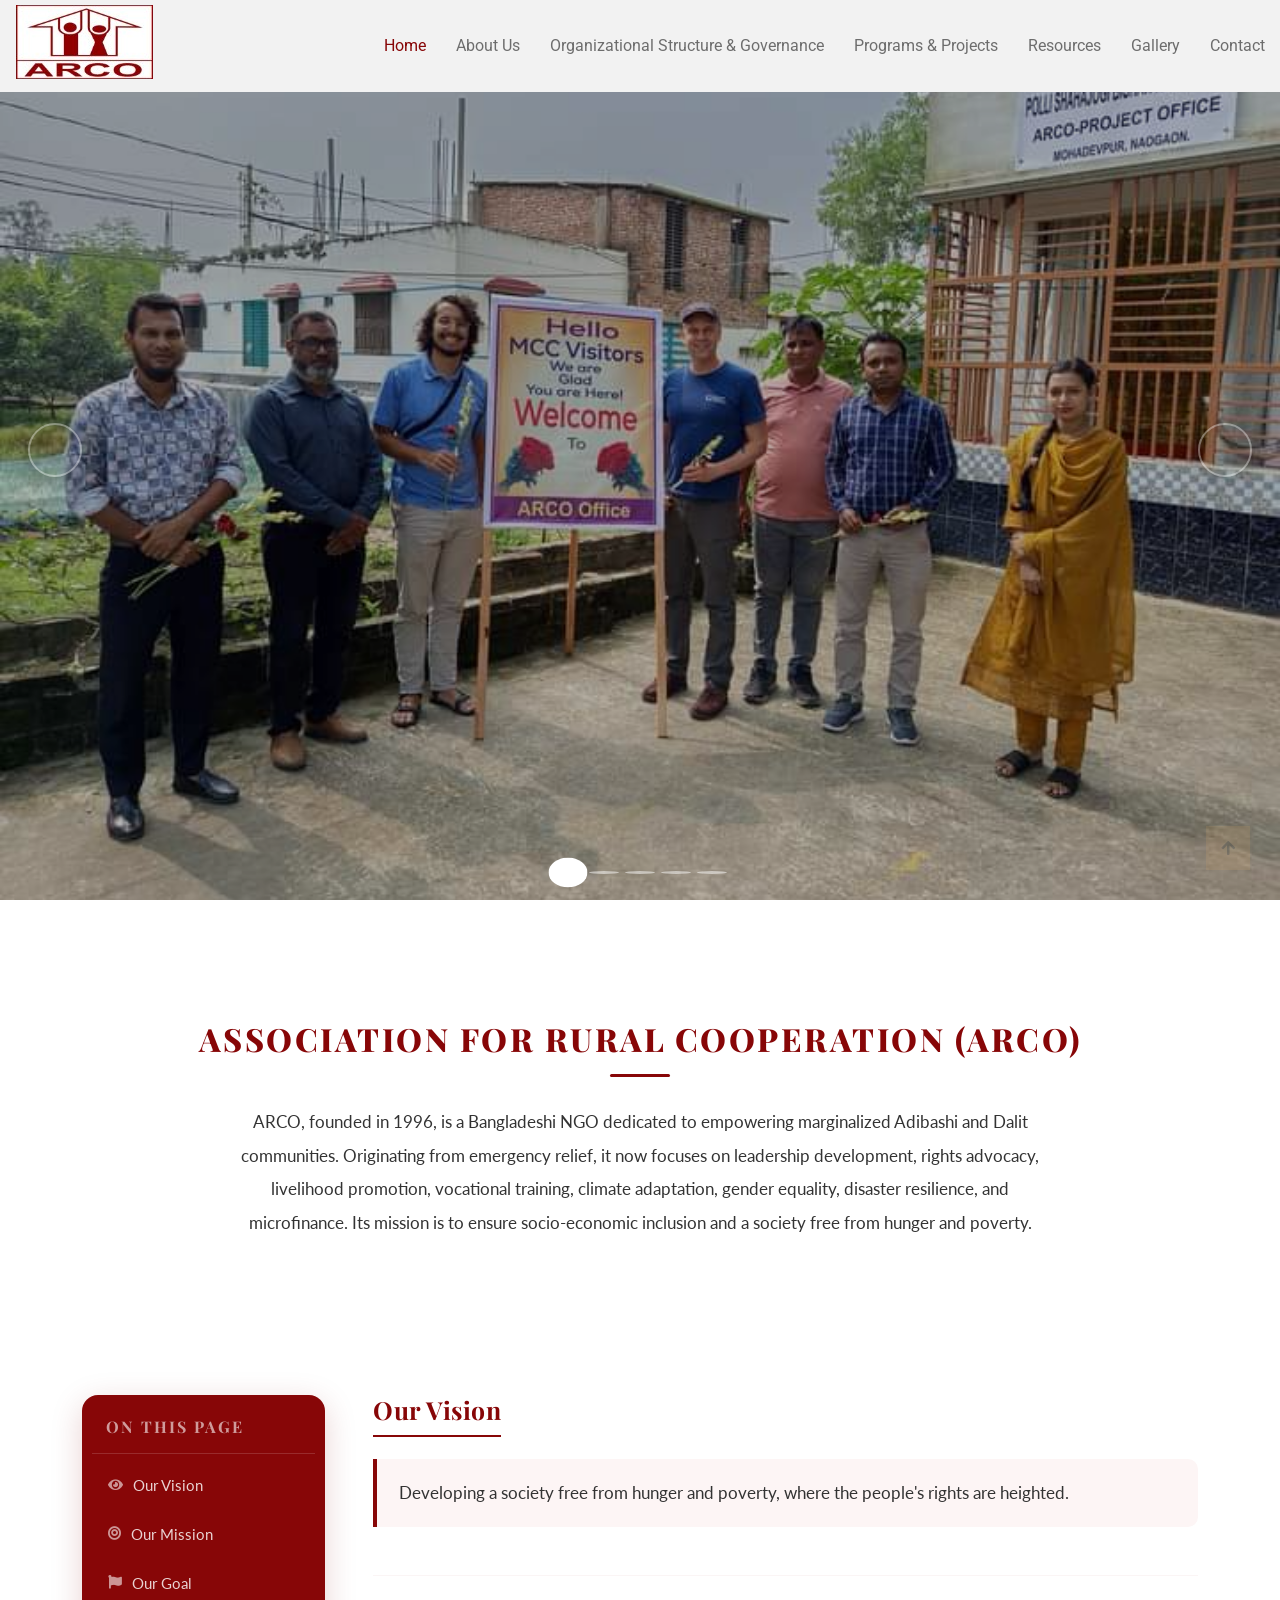
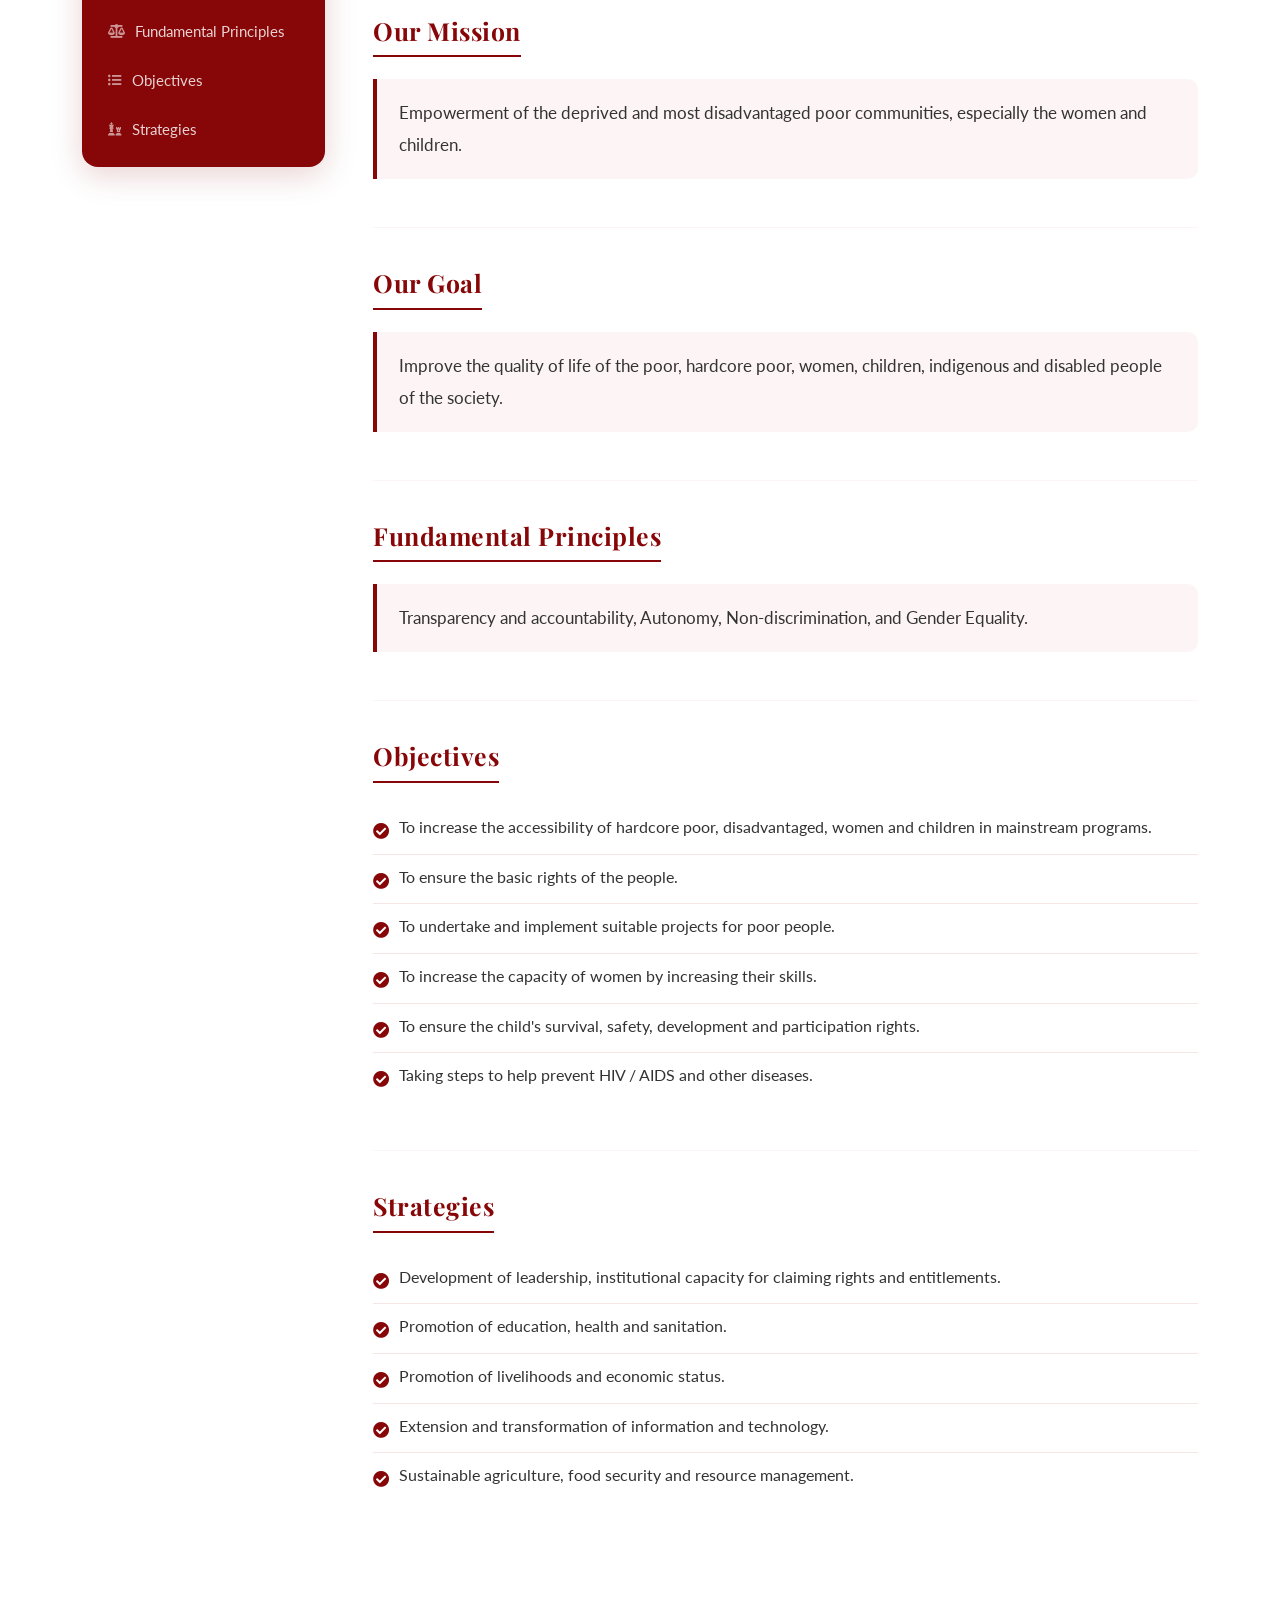
<file: index.html>
<!DOCTYPE html>
<html lang="en">

    <head>
        <link rel="icon" type="image/x-icon" href="favicon.png">
        <meta charset="utf-8">
        <title>ARCO-Association for Rural Cooperation</title>
        <meta content="width=device-width, initial-scale=1.0" name="viewport">
        <meta content="" name="keywords">
        <meta content="" name="description">

        <!-- Google Web Fonts -->
        <link rel="preconnect" href="https://fonts.googleapis.com">
        <link rel="preconnect" href="https://fonts.gstatic.com" crossorigin>
        <link href="https://fonts.googleapis.com/css2?family=Playfair+Display:wght@600;700;800&family=Lato:wght@300;400;700&family=Jost:wght@500;600&family=Roboto&display=swap" rel="stylesheet">

        <!-- Icon Font Stylesheet -->
        <link rel="stylesheet" href="https://use.fontawesome.com/releases/v5.15.4/css/all.css"/>
        <link href="https://cdn.jsdelivr.net/npm/bootstrap-icons@1.4.1/font/bootstrap-icons.css" rel="stylesheet">

        <!-- Libraries Stylesheet -->
        <link href="lib/owlcarousel/assets/owl.carousel.min.css" rel="stylesheet">
        <link href="lib/lightbox/css/lightbox.min.css" rel="stylesheet">

        <!-- Customized Bootstrap Stylesheet -->
        <link href="css/bootstrap.min.css" rel="stylesheet">

        <!-- Template Stylesheet -->
        <link href="css/style.css" rel="stylesheet">

        <style>
            /* ══════════════════════════════
               CAROUSEL STYLES — unchanged
            ══════════════════════════════ */
            .carousel-header { position: relative; }

            .carousel-item img {
                width: 100%;
                height: 100vh;
                object-fit: cover;
                object-position: center;
                filter: brightness(0.72);
            }

            .carousel-indicators li,
            .carousel-indicators button {
                width: 10px;
                height: 10px;
                border-radius: 50%;
                background: rgba(255,255,255,0.5);
                border: none;
                margin: 0 5px;
                transition: background 0.3s, transform 0.3s;
            }

            .carousel-indicators .active,
            .carousel-indicators button.active {
                background: #fff;
                transform: scale(1.3);
            }

            .carousel-control-prev,
            .carousel-control-next {
                width: 54px;
                height: 54px;
                background: rgba(135, 6, 7, 0.80);
                border-radius: 50%;
                top: 50%;
                transform: translateY(-50%);
                opacity: 1;
                transition: background 0.25s, transform 0.25s;
                border: 2px solid rgba(255,255,255,0.35);
                box-shadow: 0 4px 18px rgba(0,0,0,0.25);
            }

            .carousel-control-prev { left: 28px; }
            .carousel-control-next { right: 28px; }

            .carousel-control-prev:hover,
            .carousel-control-next:hover {
                background: #870607;
                transform: translateY(-50%) scale(1.1);
                border-color: rgba(255,255,255,0.6);
            }

            .carousel-control-prev-icon,
            .carousel-control-next-icon { width: 20px; height: 20px; }

            @media (max-width: 767px) {
                .carousel-control-prev { left: 12px; }
                .carousel-control-next { right: 12px; }
            }

            /* ══════════════════════════════
               INTRO STYLES — unchanged
            ══════════════════════════════ */
            .home-intro {
                padding: 72px 24px 60px;
                padding-top: 120px; /* Extra top padding to clear the fixed navbar */
                background: #fff;
                text-align: center;
            }

            .home-intro-heading {
                font-family: 'Playfair Display', Georgia, serif;
                color: #870607;
                font-size: 2rem;
                font-weight: 800;
                letter-spacing: 2.5px;
                text-transform: uppercase;
                margin-bottom: 0;
                display: inline-block;
                position: relative;
            }

            .home-intro-heading::after {
                content: '';
                display: block;
                width: 60px;
                height: 3px;
                background: #870607;
                border-radius: 2px;
                margin: 16px auto 0;
            }

            .home-intro-text {
                font-family: 'Lato', sans-serif;
                font-size: 1.07rem;
                font-weight: 400;
                line-height: 1.95;
                color: #333;
                max-width: 860px;
                margin: 28px auto 0;
                padding: 0 16px;
            }

            /* ══════════════════════════════
               ABOUT.HTML STYLES — exact copy
            ══════════════════════════════ */
            .section-anchor {
                scroll-margin-top: 90px;
            }

            .about-sidebar {
                position: sticky;
                top: 100px;
                background: #870607;
                border-radius: 16px;
                padding: 12px 10px;
                box-shadow: 0 8px 32px rgba(135,6,7,0.18);
            }

            .about-sidebar .sidebar-title {
                font-family: 'Playfair Display', serif;
                font-size: 1rem;
                font-weight: 700;
                color: rgba(255,255,255,0.6);
                text-transform: uppercase;
                letter-spacing: 2px;
                padding: 8px 14px 14px;
                border-bottom: 1px solid rgba(255,255,255,0.15);
                margin-bottom: 8px;
            }

            .sidebar-nav-link {
                display: flex;
                align-items: center;
                gap: 10px;
                padding: 12px 16px;
                color: rgba(255,255,255,0.82);
                font-family: 'Lato', sans-serif;
                font-size: 0.95rem;
                font-weight: 400;
                border-radius: 10px;
                text-decoration: none;
                transition: background 0.2s, color 0.2s, padding-left 0.2s;
                margin-bottom: 2px;
            }

            .sidebar-nav-link i {
                font-size: 0.85rem;
                opacity: 0.7;
                transition: opacity 0.2s;
            }

            .sidebar-nav-link:hover,
            .sidebar-nav-link.active {
                background: rgba(255,255,255,0.18);
                color: #fff;
                padding-left: 22px;
                text-decoration: none;
            }

            .sidebar-nav-link.active {
                background: rgba(255,255,255,0.25);
                font-weight: 700;
            }

            .sidebar-nav-link.active i,
            .sidebar-nav-link:hover i { opacity: 1; }

            .about-section-heading {
                font-family: 'Playfair Display', serif;
                color: #870607;
                font-size: 1.55rem;
                font-weight: 700;
                letter-spacing: 0.5px;
                margin-bottom: 6px;
                padding-bottom: 10px;
                border-bottom: 2px solid #870607;
                display: inline-block;
            }

            .about-body-text {
                font-family: 'Lato', sans-serif;
                font-size: 1.05rem;
                font-weight: 400;
                line-height: 1.9;
                color: #333;
            }

            .about-info-card {
                background: #fdf5f5;
                border-left: 4px solid #870607;
                border-radius: 0 10px 10px 0;
                padding: 18px 22px;
                margin-bottom: 8px;
            }

            .section-divider {
                border: none;
                border-top: 1px solid #f0d8d8;
                margin: 40px 0;
            }

            /* Policy / list items */
            .policy-list {
                font-family: 'Lato', sans-serif;
                font-size: 1.02rem;
                line-height: 2;
                color: #333;
                padding-left: 0;
                list-style: none;
            }

            .policy-list li {
                display: flex;
                align-items: flex-start;
                gap: 10px;
                padding: 6px 0;
                border-bottom: 1px solid #f5e5e5;
            }

            .policy-list li:last-child { border-bottom: none; }

            .policy-list li::before {
                content: "\f058";
                font-family: "Font Awesome 5 Free";
                font-weight: 900;
                color: #870607;
                margin-top: 4px;
                flex-shrink: 0;
            }

            /* Mobile dropdown — exact from about.html */
            .dropdown-quicknav { display: none; }

            .dropdown-quicknav select {
                width: 100%;
                padding: 12px 16px;
                border: 2px solid #870607;
                border-radius: 10px;
                color: #870607;
                font-family: 'Lato', sans-serif;
                font-size: 1rem;
                font-weight: 700;
                background: #fff url("data:image/svg+xml,%3Csvg xmlns='http://www.w3.org/2000/svg' width='12' height='12' viewBox='0 0 12 12'%3E%3Cpath fill='%23870607' d='M6 8L1 3h10z'/%3E%3C/svg%3E") no-repeat right 14px center;
                appearance: none;
                cursor: pointer;
                outline: none;
            }

            @media (max-width: 991px) {
                .about-sidebar { display: none; }
                .dropdown-quicknav { display: block; margin-bottom: 32px; }
            }
        </style>
    </head>

    <body>

        <!-- Spinner Start -->
        <div id="spinner" class="show w-100 vh-100 bg-white position-fixed translate-middle top-50 start-50 d-flex align-items-center justify-content-center">
            <div class="spinner-grow text-primary" role="status"></div>
        </div>
        <!-- Spinner End -->

        <!-- Navbar Start -->
        <div class="container-fluid fixed-top px-0">
            <nav class="navbar navbar-light bg-light navbar-expand-xl">
                <a href="index.html" class="navbar-brand ms-3">
                    <h1 class="text-primary display-5"><img src="Picture1.jpeg"></h1>
                </a>
                <button class="navbar-toggler py-2 px-3 me-3" type="button" data-bs-toggle="collapse" data-bs-target="#navbarCollapse">
                    <span class="fa fa-bars text-primary"></span>
                </button>
                <div class="collapse navbar-collapse bg-light" id="navbarCollapse">
                    <div class="navbar-nav ms-auto">
                        <a href="index.html" class="nav-item nav-link active">Home</a>
                        <a href="about.html" class="nav-item nav-link">About Us</a>
                        <a href="leadership.html" class="nav-item nav-link">Organizational Structure & Governance</a>
                        <a href="programs.html" class="nav-item nav-link">Programs & Projects</a>
                        <a href="resources.html" class="nav-item nav-link">Resources</a>
                        <a href="gallery.html" class="nav-item nav-link">Gallery</a>
                        <a href="contact.html" class="nav-item nav-link">Contact</a>
                    </div>
                </div>
            </nav>
        </div>
        <!-- Navbar End -->

        <!-- Carousel Start -->
        <div class="container-fluid carousel-header vh-100 px-0">
            <div id="carouselId" class="carousel slide h-100" data-bs-ride="carousel">

                <div class="carousel-indicators">
                    <button type="button" data-bs-target="#carouselId" data-bs-slide-to="0" class="active" aria-current="true"></button>
                    <button type="button" data-bs-target="#carouselId" data-bs-slide-to="1"></button>
                    <button type="button" data-bs-target="#carouselId" data-bs-slide-to="2"></button>
                    <button type="button" data-bs-target="#carouselId" data-bs-slide-to="3"></button>
                    <button type="button" data-bs-target="#carouselId" data-bs-slide-to="4"></button>
                </div>

                <div class="carousel-inner h-100" role="listbox">
                    <div class="carousel-item active h-100">
                        <img src="gallery18.jpeg" class="img-fluid" alt="ARCO Image 1">
                    </div>
                    <div class="carousel-item h-100">
                        <img src="gallery15.jpeg" class="img-fluid" alt="ARCO Image 2">
                    </div>
                    <div class="carousel-item h-100">
                        <img src="gallery14.jpeg" class="img-fluid" alt="ARCO Image 3">
                    </div>
                    <div class="carousel-item h-100">
                        <img src="gallery27.jpeg" class="img-fluid" alt="ARCO Image 4">
                    </div>
                    <div class="carousel-item h-100">
                        <img src="gallery29.jpeg" class="img-fluid" alt="ARCO Image 5">
                    </div>
                </div>

                <button class="carousel-control-prev" type="button" data-bs-target="#carouselId" data-bs-slide="prev">
                    <span class="carousel-control-prev-icon" aria-hidden="true"></span>
                    <span class="visually-hidden">Previous</span>
                </button>
                <button class="carousel-control-next" type="button" data-bs-target="#carouselId" data-bs-slide="next">
                    <span class="carousel-control-next-icon" aria-hidden="true"></span>
                    <span class="visually-hidden">Next</span>
                </button>

            </div>
        </div>
        <!-- Carousel End -->

        <!-- ═══ Intro Section — unchanged ═══ -->
        <div class="home-intro">
            <h5 class="home-intro-heading">Association for Rural Cooperation (ARCO)</h5>
            <p class="home-intro-text">
                ARCO, founded in 1996, is a Bangladeshi NGO dedicated to empowering marginalized Adibashi and Dalit communities. Originating from emergency relief, it now focuses on leadership development, rights advocacy, livelihood promotion, vocational training, climate adaptation, gender equality, disaster resilience, and microfinance. Its mission is to ensure socio-economic inclusion and a society free from hunger and poverty.
            </p>
        </div>
        <!-- ═══ Intro Section End ═══ -->

        <!-- ═══ MVV Section — exact about.html structure ═══ -->
        <div class="container-fluid about py-5">
            <div class="container py-5">
                <div class="row g-5">

                    <!-- Sidebar (desktop) — exact about.html -->
                    <div class="col-xl-3 col-lg-3 d-none d-lg-block">
                        <div class="about-sidebar">
                            <div class="sidebar-title">On This Page</div>
                            <a href="#vision" class="sidebar-nav-link active">
                                <i class="fas fa-eye"></i> Our Vision
                            </a>
                            <a href="#mission" class="sidebar-nav-link">
                                <i class="fas fa-bullseye"></i> Our Mission
                            </a>
                            <a href="#goal" class="sidebar-nav-link">
                                <i class="fas fa-flag"></i> Our Goal
                            </a>
                            <a href="#principles" class="sidebar-nav-link">
                                <i class="fas fa-balance-scale"></i> Fundamental Principles
                            </a>
                            <a href="#objectives" class="sidebar-nav-link">
                                <i class="fas fa-list-ul"></i> Objectives
                            </a>
                            <a href="#strategies" class="sidebar-nav-link">
                                <i class="fas fa-chess"></i> Strategies
                            </a>
                        </div>
                    </div>

                    <!-- Main content -->
                    <div class="col-xl-9 col-lg-9 col-12">

                        <!-- Mobile dropdown -->
                        <div class="dropdown-quicknav">
                            <select onchange="document.getElementById(this.value).scrollIntoView({behavior:'smooth', block:'start'})">
                                <option value="" disabled selected>— Jump to section —</option>
                                <option value="vision">Our Vision</option>
                                <option value="mission">Our Mission</option>
                                <option value="goal">Our Goal</option>
                                <option value="principles">Fundamental Principles</option>
                                <option value="objectives">Objectives</option>
                                <option value="strategies">Strategies</option>
                            </select>
                        </div>

                        <!-- Our Vision -->
                        <section id="vision" class="section-anchor mb-5">
                            <h5 class="about-section-heading">Our Vision</h5>
                            <div class="about-info-card mt-3">
                                <p class="about-body-text mb-0">
                                    Developing a society free from hunger and poverty, where the people's rights are heighted.
                                </p>
                            </div>
                        </section>

                        <hr class="section-divider">

                        <!-- Our Mission -->
                        <section id="mission" class="section-anchor mb-5">
                            <h5 class="about-section-heading">Our Mission</h5>
                            <div class="about-info-card mt-3">
                                <p class="about-body-text mb-0">
                                    Empowerment of the deprived and most disadvantaged poor communities, especially the women and children.
                                </p>
                            </div>
                        </section>

                        <hr class="section-divider">

                        <!-- Our Goal -->
                        <section id="goal" class="section-anchor mb-5">
                            <h5 class="about-section-heading">Our Goal</h5>
                            <div class="about-info-card mt-3">
                                <p class="about-body-text mb-0">
                                    Improve the quality of life of the poor, hardcore poor, women, children, indigenous and disabled people of the society.
                                </p>
                            </div>
                        </section>

                        <hr class="section-divider">

                        <!-- Fundamental Principles -->
                        <section id="principles" class="section-anchor mb-5">
                            <h5 class="about-section-heading">Fundamental Principles</h5>
                            <div class="about-info-card mt-3">
                                <p class="about-body-text mb-0">
                                    Transparency and accountability, Autonomy, Non-discrimination, and Gender Equality.
                                </p>
                            </div>
                        </section>

                        <hr class="section-divider">

                        <!-- Objectives -->
                        <section id="objectives" class="section-anchor mb-5">
                            <h5 class="about-section-heading">Objectives</h5>
                            <ul class="policy-list mt-3">
                                <li>To increase the accessibility of hardcore poor, disadvantaged, women and children in mainstream programs.</li>
                                <li>To ensure the basic rights of the people.</li>
                                <li>To undertake and implement suitable projects for poor people.</li>
                                <li>To increase the capacity of women by increasing their skills.</li>
                                <li>To ensure the child's survival, safety, development and participation rights.</li>
                                <li>Taking steps to help prevent HIV / AIDS and other diseases.</li>
                            </ul>
                        </section>

                        <hr class="section-divider">

                        <!-- Strategies -->
                        <section id="strategies" class="section-anchor mb-5">
                            <h5 class="about-section-heading">Strategies</h5>
                            <ul class="policy-list mt-3">
                                <li>Development of leadership, institutional capacity for claiming rights and entitlements.</li>
                                <li>Promotion of education, health and sanitation.</li>
                                <li>Promotion of livelihoods and economic status.</li>
                                <li>Extension and transformation of information and technology.</li>
                                <li>Sustainable agriculture, food security and resource management.</li>
                            </ul>
                        </section>

                    </div>
                    <!-- End Main content -->

                </div>
            </div>
        </div>
        <!-- ═══ MVV Section End ═══ -->

        <!-- Back to Top -->
        <a href="#" class="btn btn-primary btn-primary-outline-0 btn-md-square back-to-top"><i class="fa fa-arrow-up"></i></a>

        <!-- JavaScript Libraries -->
        <script src="https://ajax.googleapis.com/ajax/libs/jquery/3.6.4/jquery.min.js"></script>
        <script src="https://cdn.jsdelivr.net/npm/bootstrap@5.0.0/dist/js/bootstrap.bundle.min.js"></script>
        <script src="lib/easing/easing.min.js"></script>
        <script src="lib/waypoints/waypoints.min.js"></script>
        <script src="lib/counterup/counterup.min.js"></script>
        <script src="lib/owlcarousel/owl.carousel.min.js"></script>
        <script src="lib/lightbox/js/lightbox.min.js"></script>

        <!-- Template Javascript -->
        <script src="js/main.js"></script>

        <!-- Sidebar scroll-spy — exact from about.html -->
        <script>
            const sections = ['vision', 'mission', 'goal', 'principles', 'objectives', 'strategies'];
            const sidebarLinks = document.querySelectorAll('.sidebar-nav-link');

            window.addEventListener('scroll', () => {
                let current = '';
                sections.forEach(id => {
                    const el = document.getElementById(id);
                    if (el && window.scrollY >= el.offsetTop - 120) {
                        current = id;
                    }
                });
                sidebarLinks.forEach(link => {
                    link.classList.remove('active');
                    if (link.getAttribute('href') === '#' + current) {
                        link.classList.add('active');
                    }
                });
            });
        </script>

    </body>

</html>
</file>
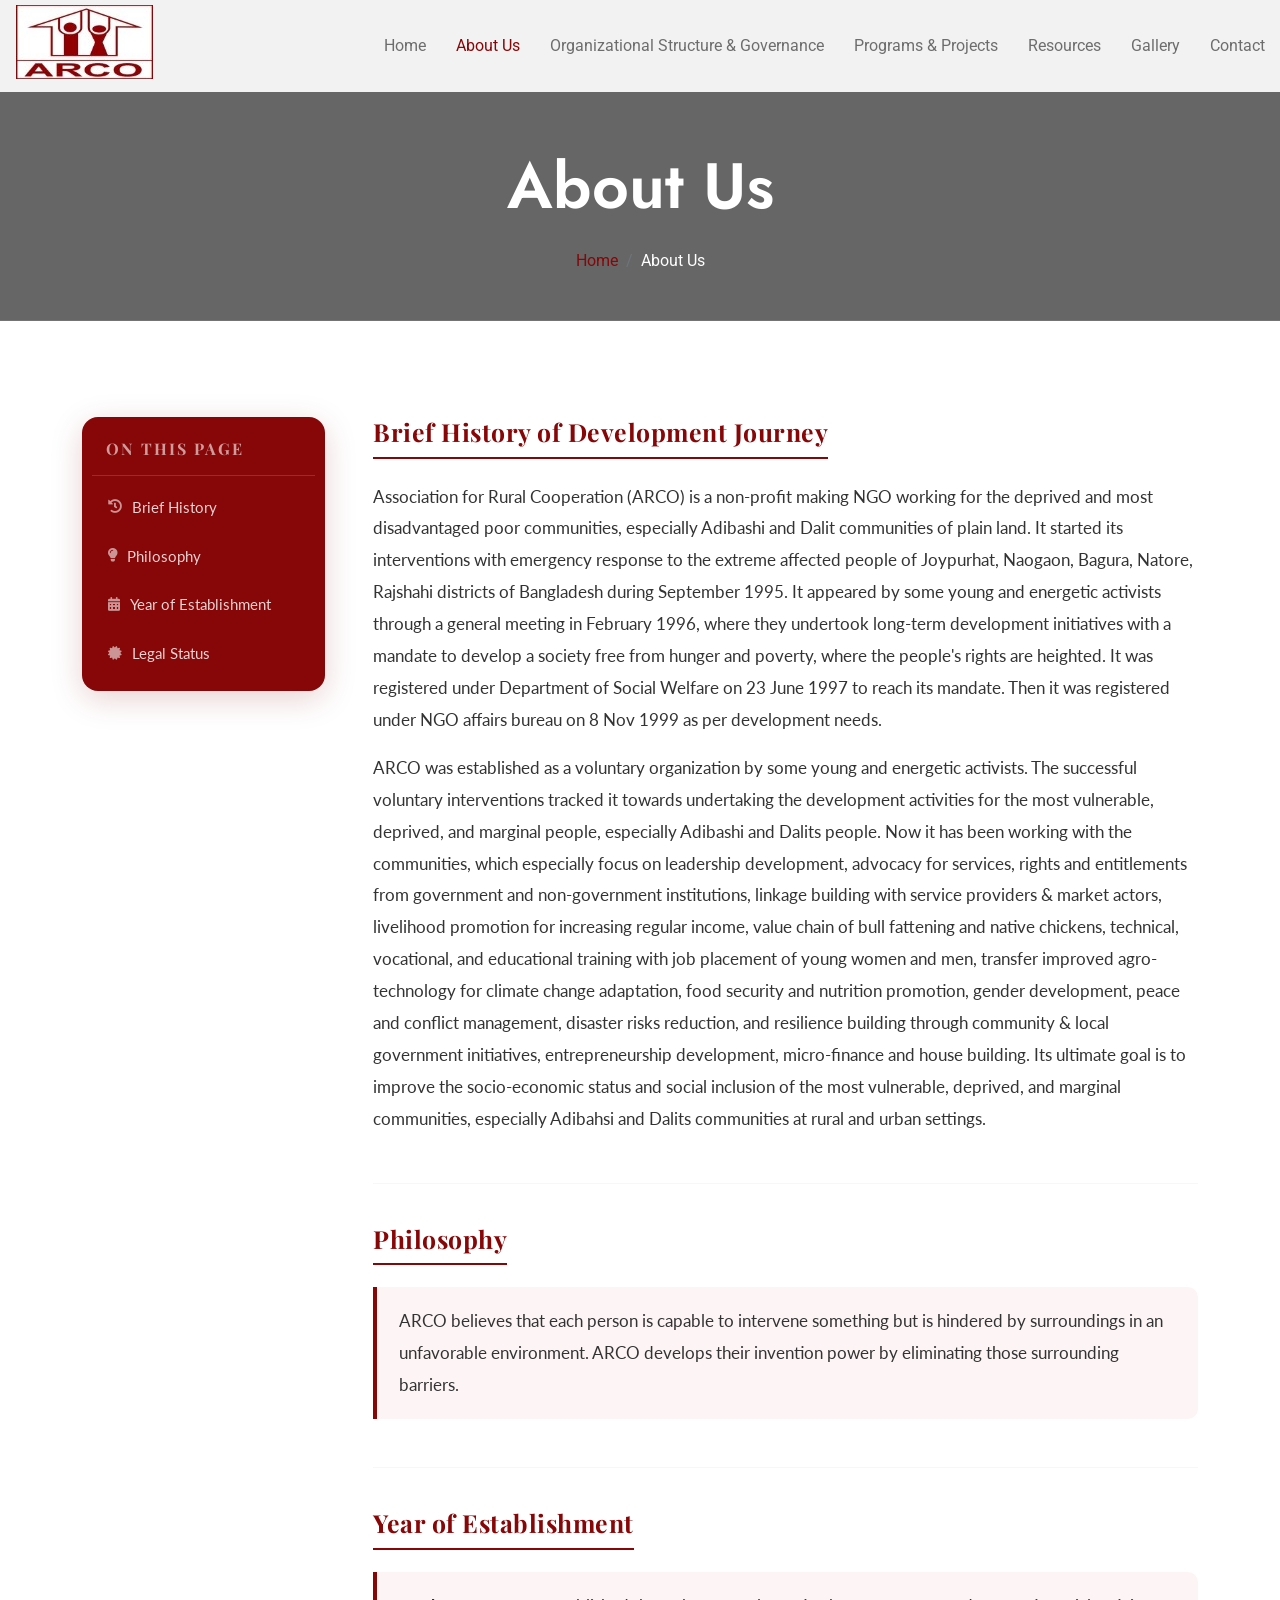
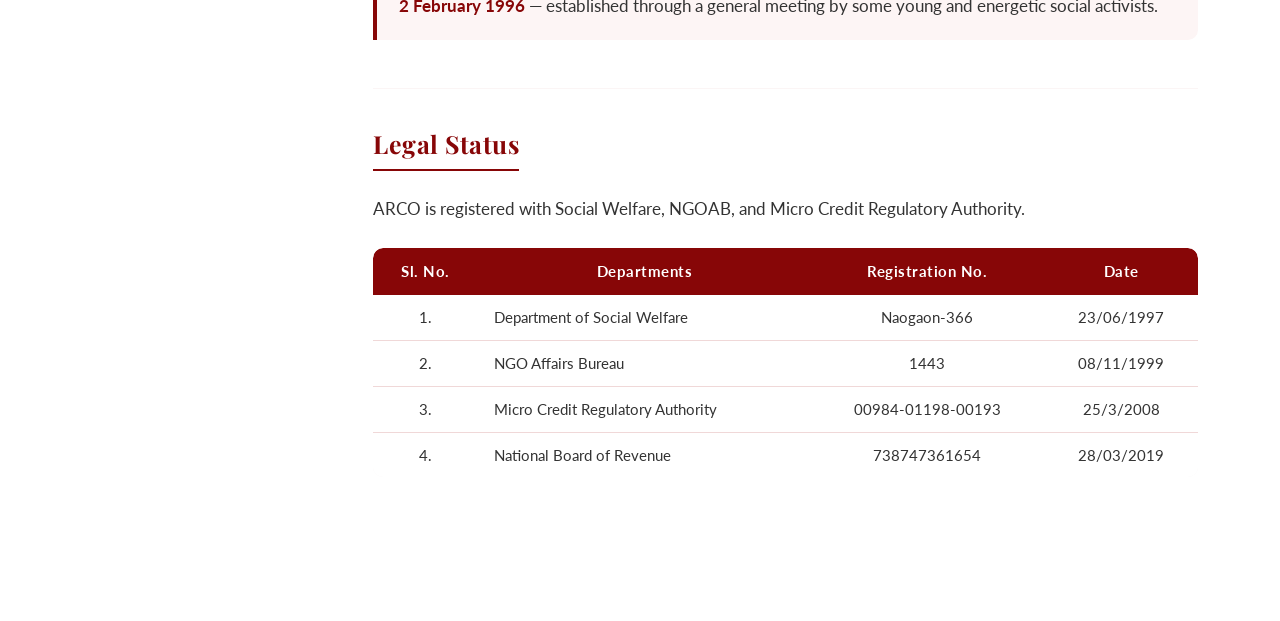
<file: about.html>
<!DOCTYPE html>
<html lang="en">

    <head>
        <link rel="icon" type="image/x-icon" href="favicon.png">
        <meta charset="utf-8">
        <title>ARCO-About Us</title>
        <meta content="width=device-width, initial-scale=1.0" name="viewport">
        <meta content="" name="keywords">
        <meta content="" name="description">

        <!-- Google Web Fonts -->
        <link rel="preconnect" href="https://fonts.googleapis.com">
        <link rel="preconnect" href="https://fonts.gstatic.com" crossorigin>
        <link href="https://fonts.googleapis.com/css2?family=Playfair+Display:wght@600;700;800&family=Lato:wght@300;400;700&family=Jost:wght@500;600&family=Roboto&display=swap" rel="stylesheet"> 

        <!-- Icon Font Stylesheet -->
        <link rel="stylesheet" href="https://use.fontawesome.com/releases/v5.15.4/css/all.css"/>
        <link href="https://cdn.jsdelivr.net/npm/bootstrap-icons@1.4.1/font/bootstrap-icons.css" rel="stylesheet">

        <!-- Libraries Stylesheet -->
        <link href="lib/owlcarousel/assets/owl.carousel.min.css" rel="stylesheet">
        <link href="lib/lightbox/css/lightbox.min.css" rel="stylesheet">

        <!-- Customized Bootstrap Stylesheet -->
        <link href="css/bootstrap.min.css" rel="stylesheet">

        <!-- Template Stylesheet -->
        <link href="css/style.css" rel="stylesheet">

        <style>
            /* ── Section anchor offset (fixed navbar) ── */
            .section-anchor {
                scroll-margin-top: 90px;
            }

            /* ── Sidebar navigation ── */
            .about-sidebar {
                position: sticky;
                top: 100px;
                background: #870607;
                border-radius: 16px;
                padding: 12px 10px;
                box-shadow: 0 8px 32px rgba(135,6,7,0.18);
            }

            .about-sidebar .sidebar-title {
                font-family: 'Playfair Display', serif;
                font-size: 1rem;
                font-weight: 700;
                color: rgba(255,255,255,0.6);
                text-transform: uppercase;
                letter-spacing: 2px;
                padding: 8px 14px 14px;
                border-bottom: 1px solid rgba(255,255,255,0.15);
                margin-bottom: 8px;
            }

            .sidebar-nav-link {
                display: flex;
                align-items: center;
                gap: 10px;
                padding: 12px 16px;
                color: rgba(255,255,255,0.82);
                font-family: 'Lato', sans-serif;
                font-size: 0.95rem;
                font-weight: 400;
                border-radius: 10px;
                text-decoration: none;
                transition: background 0.2s, color 0.2s, padding-left 0.2s;
                margin-bottom: 2px;
            }

            .sidebar-nav-link i {
                font-size: 0.85rem;
                opacity: 0.7;
                transition: opacity 0.2s;
            }

            .sidebar-nav-link:hover,
            .sidebar-nav-link.active {
                background: rgba(255,255,255,0.18);
                color: #fff;
                padding-left: 22px;
                text-decoration: none;
            }

            .sidebar-nav-link.active {
                background: rgba(255,255,255,0.25);
                font-weight: 700;
            }

            .sidebar-nav-link.active i,
            .sidebar-nav-link:hover i {
                opacity: 1;
            }

            /* ── Section headings ── */
            .about-section-heading {
                font-family: 'Playfair Display', serif;
                color: #870607;
                font-size: 1.55rem;
                font-weight: 700;
                letter-spacing: 0.5px;
                margin-bottom: 6px;
                padding-bottom: 10px;
                border-bottom: 2px solid #870607;
                display: inline-block;
            }

            /* ── Body text ── */
            .about-body-text {
                font-family: 'Lato', sans-serif;
                font-size: 1.05rem;
                font-weight: 400;
                line-height: 1.9;
                color: #333;
            }

            /* ── Info card (Philosophy / Year / Legal Status) ── */
            .about-info-card {
                background: #fdf5f5;
                border-left: 4px solid #870607;
                border-radius: 0 10px 10px 0;
                padding: 18px 22px;
                margin-bottom: 8px;
            }

            /* ── Table ── */
            .reg-table {
                border-collapse: collapse;
                width: 100%;
                font-family: 'Lato', sans-serif;
                font-size: 0.95rem;
                border-radius: 10px;
                overflow: hidden;
                box-shadow: 0 2px 12px rgba(135,6,7,0.08);
            }

            .reg-table thead th {
                background: #870607;
                color: #fff;
                padding: 12px 16px;
                text-align: center;
                border: none;
                font-weight: 700;
                letter-spacing: 0.5px;
            }

            .reg-table tbody td {
                padding: 11px 16px;
                border-bottom: 1px solid #f0d8d8;
                text-align: center;
                vertical-align: middle;
                color: #333;
            }

            .reg-table tbody td:nth-child(2) {
                text-align: left;
            }

            .reg-table tbody tr:last-child td {
                border-bottom: none;
            }

            .reg-table tbody tr:hover td {
                background: #fff5f5;
            }

            /* ── Section divider ── */
            .section-divider {
                border: none;
                border-top: 1px solid #f0d8d8;
                margin: 40px 0;
            }

            /* ── Dropdown quick-nav (mobile) ── */
            .dropdown-quicknav {
                display: none;
            }

            .dropdown-quicknav select {
                width: 100%;
                padding: 12px 16px;
                border: 2px solid #870607;
                border-radius: 10px;
                color: #870607;
                font-family: 'Lato', sans-serif;
                font-size: 1rem;
                font-weight: 700;
                background: #fff url("data:image/svg+xml,%3Csvg xmlns='http://www.w3.org/2000/svg' width='12' height='12' viewBox='0 0 12 12'%3E%3Cpath fill='%23870607' d='M6 8L1 3h10z'/%3E%3C/svg%3E") no-repeat right 14px center;
                appearance: none;
                cursor: pointer;
                outline: none;
            }

            @media (max-width: 991px) {
                .about-sidebar { display: none; }
                .dropdown-quicknav { display: block; margin-bottom: 32px; }
            }
        </style>
    </head>

    <body>

        <!-- Spinner Start -->
        <div id="spinner" class="show w-100 vh-100 bg-white position-fixed translate-middle top-50 start-50 d-flex align-items-center justify-content-center">
            <div class="spinner-grow text-primary" role="status"></div>
        </div>
        <!-- Spinner End -->

        <!-- Navbar start -->
        <div class="container-fluid fixed-top px-0">
            <nav class="navbar navbar-light bg-light navbar-expand-xl">
                <a href="index.html" class="navbar-brand ms-3">
                    <h1 class="text-primary display-5"><img src="Picture1.jpeg"></h1>
                </a>
                <button class="navbar-toggler py-2 px-3 me-3" type="button" data-bs-toggle="collapse" data-bs-target="#navbarCollapse">
                    <span class="fa fa-bars text-primary"></span>
                </button>
                <div class="collapse navbar-collapse bg-light" id="navbarCollapse">
                    <div class="navbar-nav ms-auto">
                        <a href="index.html" class="nav-item nav-link">Home</a>
                        <a href="about.html" class="nav-item nav-link active">About Us</a>
                        <a href="leadership.html" class="nav-item nav-link">Organizational Structure & Governance</a>
                        <a href="programs.html" class="nav-item nav-link">Programs & Projects</a>
                        <a href="resources.html" class="nav-item nav-link">Resources</a>
                        <a href="gallery.html" class="nav-item nav-link">Gallery</a>
                        <a href="contact.html" class="nav-item nav-link">Contact</a>
                    </div>
                </div>
            </nav>
        </div>
        <!-- Navbar End -->

        <!-- Header Start -->
        <div class="container-fluid bg-breadcrumb">
            <div class="container text-center py-5" style="max-width: 900px;">
                <h3 class="text-white display-3 mb-4">About Us</h3>
                <ol class="breadcrumb justify-content-center mb-0">
                    <li class="breadcrumb-item"><a href="index.html">Home</a></li>
                    <li class="breadcrumb-item active text-white">About Us</li>
                </ol>    
            </div>
        </div>
        <!-- Header End -->

        <!-- About Start -->
        <div class="container-fluid about py-5">
            <div class="container py-5">
                <div class="row g-5">

                    <!-- ── Sidebar (desktop) ── -->
                    <div class="col-xl-3 col-lg-3 d-none d-lg-block">
                        <div class="about-sidebar">
                            <div class="sidebar-title">On This Page</div>
                            <a href="#brief-history" class="sidebar-nav-link active">
                                <i class="fas fa-history"></i> Brief History
                            </a>
                            <a href="#philosophy" class="sidebar-nav-link">
                                <i class="fas fa-lightbulb"></i> Philosophy
                            </a>
                            <a href="#establishment" class="sidebar-nav-link">
                                <i class="fas fa-calendar-alt"></i> Year of Establishment
                            </a>
                            <a href="#legal-status" class="sidebar-nav-link">
                                <i class="fas fa-certificate"></i> Legal Status
                            </a>
                        </div>
                    </div>

                    <!-- ── Main content ── -->
                    <div class="col-xl-9 col-lg-9 col-12">

                        <!-- Mobile dropdown quick-nav -->
                        <div class="dropdown-quicknav">
                            <select onchange="document.getElementById(this.value).scrollIntoView({behavior:'smooth', block:'start'})">
                                <option value="" disabled selected>— Jump to section —</option>
                                <option value="brief-history">Brief History</option>
                                <option value="philosophy">Philosophy</option>
                                <option value="establishment">Year of Establishment</option>
                                <option value="legal-status">Legal Status</option>
                            </select>
                        </div>

                        <!-- Brief History -->
                        <section id="brief-history" class="section-anchor mb-5">
                            <h5 class="about-section-heading">Brief History of Development Journey</h5>
                            <p class="about-body-text mt-3">
                                Association for Rural Cooperation (ARCO) is a non-profit making NGO working for the deprived and most disadvantaged poor communities, especially Adibashi and Dalit communities of plain land. It started its interventions with emergency response to the extreme affected people of Joypurhat, Naogaon, Bagura, Natore, Rajshahi districts of Bangladesh during September 1995. It appeared by some young and energetic activists through a general meeting in February 1996, where they undertook long-term development initiatives with a mandate to develop a society free from hunger and poverty, where the people's rights are heighted. It was registered under Department of Social Welfare on 23 June 1997 to reach its mandate. Then it was registered under NGO affairs bureau on 8 Nov 1999 as per development needs.
                            </p>
                            <p class="about-body-text">
                                ARCO was established as a voluntary organization by some young and energetic activists. The successful voluntary interventions tracked it towards undertaking the development activities for the most vulnerable, deprived, and marginal people, especially Adibashi and Dalits people. Now it has been working with the communities, which especially focus on leadership development, advocacy for services, rights and entitlements from government and non-government institutions, linkage building with service providers & market actors, livelihood promotion for increasing regular income, value chain of bull fattening and native chickens, technical, vocational, and educational training with job placement of young women and men, transfer improved agro-technology for climate change adaptation, food security and nutrition promotion, gender development, peace and conflict management, disaster risks reduction, and resilience building through community & local government initiatives, entrepreneurship development, micro-finance and house building. Its ultimate goal is to improve the socio-economic status and social inclusion of the most vulnerable, deprived, and marginal communities, especially Adibahsi and Dalits communities at rural and urban settings.
                            </p>
                        </section>

                        <hr class="section-divider">

                        <!-- Philosophy -->
                        <section id="philosophy" class="section-anchor mb-5">
                            <h5 class="about-section-heading">Philosophy</h5>
                            <div class="about-info-card mt-3">
                                <p class="about-body-text mb-0">
                                    ARCO believes that each person is capable to intervene something but is hindered by surroundings in an unfavorable environment. ARCO develops their invention power by eliminating those surrounding barriers.
                                </p>
                            </div>
                        </section>

                        <hr class="section-divider">

                        <!-- Year of Establishment -->
                        <section id="establishment" class="section-anchor mb-5">
                            <h5 class="about-section-heading">Year of Establishment</h5>
                            <div class="about-info-card mt-3">
                                <p class="about-body-text mb-0">
                                    <strong style="color:#870607;">2 February 1996</strong> — established through a general meeting by some young and energetic social activists.
                                </p>
                            </div>
                        </section>

                        <hr class="section-divider">

                        <!-- Legal Status -->
                        <section id="legal-status" class="section-anchor mb-5">
                            <h5 class="about-section-heading">Legal Status</h5>
                            <p class="about-body-text mt-3 mb-4">
                                ARCO is registered with Social Welfare, NGOAB, and Micro Credit Regulatory Authority.
                            </p>
                            <div style="overflow-x:auto; border-radius:10px;">
                                <table class="reg-table">
                                    <thead>
                                        <tr>
                                            <th>Sl. No.</th>
                                            <th>Departments</th>
                                            <th>Registration No.</th>
                                            <th>Date</th>
                                        </tr>
                                    </thead>
                                    <tbody>
                                        <tr>
                                            <td>1.</td>
                                            <td>Department of Social Welfare</td>
                                            <td>Naogaon-366</td>
                                            <td>23/06/1997</td>
                                        </tr>
                                        <tr>
                                            <td>2.</td>
                                            <td>NGO Affairs Bureau</td>
                                            <td>1443</td>
                                            <td>08/11/1999</td>
                                        </tr>
                                        <tr>
                                            <td>3.</td>
                                            <td>Micro Credit Regulatory Authority</td>
                                            <td>00984-01198-00193</td>
                                            <td>25/3/2008</td>
                                        </tr>
                                        <tr>
                                            <td>4.</td>
                                            <td>National Board of Revenue</td>
                                            <td>738747361654</td>
                                            <td>28/03/2019</td>
                                        </tr>
                                    </tbody>
                                </table>
                            </div>
                        </section>

                    </div>
                    <!-- End Main content -->

                </div>
            </div>
        </div>
        <!-- About End -->

        <!-- JavaScript Libraries -->
        <script src="https://ajax.googleapis.com/ajax/libs/jquery/3.6.4/jquery.min.js"></script>
        <script src="https://cdn.jsdelivr.net/npm/bootstrap@5.0.0/dist/js/bootstrap.bundle.min.js"></script>
        <script src="lib/easing/easing.min.js"></script>
        <script src="lib/waypoints/waypoints.min.js"></script>
        <script src="lib/counterup/counterup.min.js"></script>
        <script src="lib/owlcarousel/owl.carousel.min.js"></script>
        <script src="lib/lightbox/js/lightbox.min.js"></script>

        <!-- Template Javascript -->
        <script src="js/main.js"></script>

        <!-- Sidebar active link on scroll -->
        <script>
            const sections = ['brief-history', 'philosophy', 'establishment', 'legal-status'];
            const sidebarLinks = document.querySelectorAll('.sidebar-nav-link');

            window.addEventListener('scroll', () => {
                let current = '';
                sections.forEach(id => {
                    const el = document.getElementById(id);
                    if (el && window.scrollY >= el.offsetTop - 120) {
                        current = id;
                    }
                });
                sidebarLinks.forEach(link => {
                    link.classList.remove('active');
                    if (link.getAttribute('href') === '#' + current) {
                        link.classList.add('active');
                    }
                });
            });
        </script>

    </body>

</html>
</file>
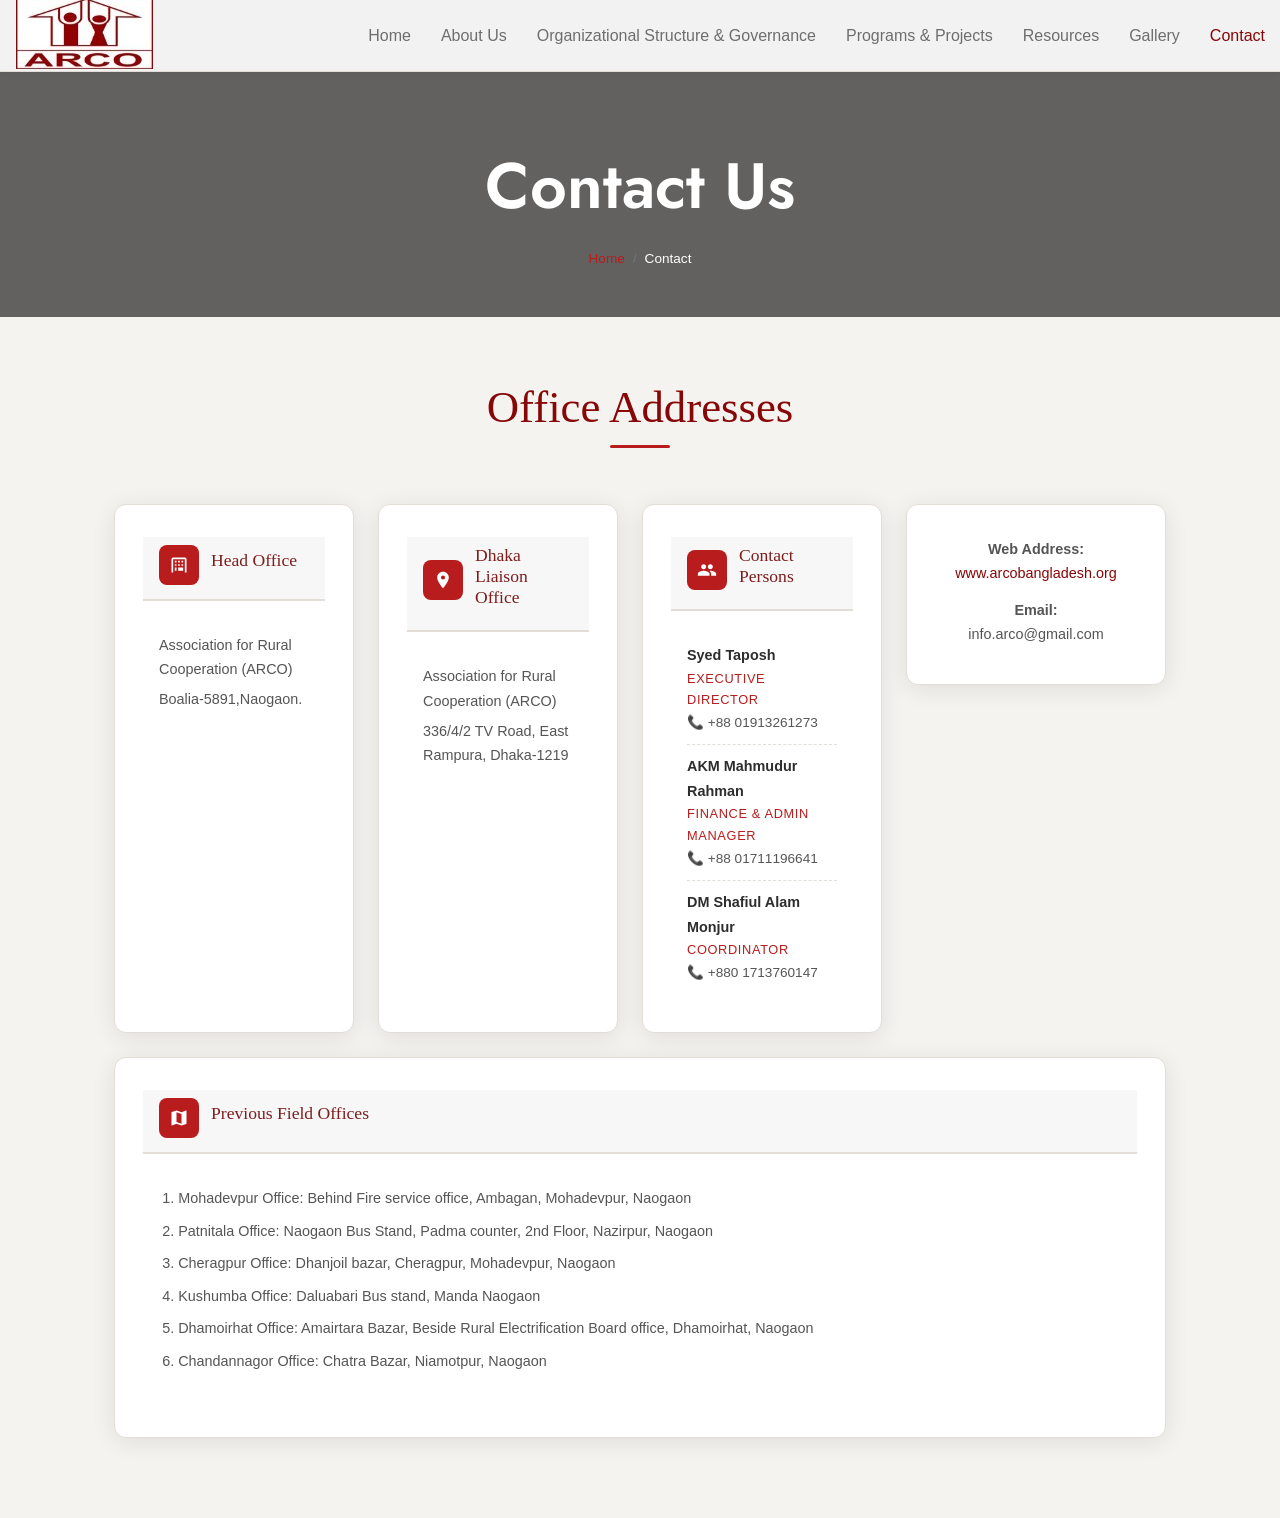
<file: contact.html>
<!DOCTYPE html>
<html lang="en">

    <head>
        <link rel="icon" type="image/x-icon" href="favicon.png">
        <meta charset="utf-8">
        <title>ARCO-Contanct</title>
        <meta content="width=device-width, initial-scale=1.0" name="viewport">
        <meta content="" name="keywords">
        <meta content="" name="description">

        <!-- Google Web Fonts -->
        <link rel="preconnect" href="https://fonts.googleapis.com">
        <link rel="preconnect" href="https://fonts.gstatic.com" crossorigin>
        <link href="https://fonts.googleapis.com/css2?family=Jost:wght@500;600&family=Roboto&display=swap" rel="stylesheet"> 

        <!-- Icon Font Stylesheet -->
        <link rel="stylesheet" href="https://use.fontawesome.com/releases/v5.15.4/css/all.css"/>
        <link href="https://cdn.jsdelivr.net/npm/bootstrap-icons@1.4.1/font/bootstrap-icons.css" rel="stylesheet">

        <!-- Libraries Stylesheet -->
        <link href="lib/owlcarousel/assets/owl.carousel.min.css" rel="stylesheet">
        <link href="lib/lightbox/css/lightbox.min.css" rel="stylesheet">


        <!-- Customized Bootstrap Stylesheet -->
        <link href="css/bootstrap.min.css" rel="stylesheet">

        <!-- Template Stylesheet -->
        <link href="css/style.css" rel="stylesheet">
    </head>

    <body>

        <!-- Spinner Start -->
        <div id="spinner" class="show w-100 vh-100 bg-white position-fixed translate-middle top-50 start-50  d-flex align-items-center justify-content-center">
            <div class="spinner-grow text-primary" role="status"></div>
        </div>
        <!-- Spinner End -->


         <!-- Navbar start -->
        <div class="container-fluid fixed-top px-0">
                <nav class="navbar navbar-light bg-light navbar-expand-xl">
                    <a href="index.html" class="navbar-brand ms-3">
                        <h1 class="text-primary display-5"><img src="Picture1.jpeg"></h1>
                    </a>
                    <button class="navbar-toggler py-2 px-3 me-3" type="button" data-bs-toggle="collapse" data-bs-target="#navbarCollapse">
                        <span class="fa fa-bars text-primary"></span>
                    </button>
                    <div class="collapse navbar-collapse bg-light" id="navbarCollapse">
                        <div class="navbar-nav ms-auto">
                            <a href="index.html" class="nav-item nav-link">Home</a>
                            <a href="about.html" class="nav-item nav-link">About Us</a>
                            <a href="leadership.html" class="nav-item nav-link">Organizational Structure & Governance</a>
                            <a href="programs.html" class="nav-item nav-link">Programs & Projects</a>
                            <a href="resources.html" class="nav-item nav-link">Resources</a>
                            <a href="gallery.html" class="nav-item nav-link">Gallery</a>
                            <a href="contact.html" class="nav-item nav-link active">Contact</a>
                        </div>
                    </div>
                </nav>
            </div>
        </div>
        <!-- Navbar End -->

        <!-- Header Start -->
        <div class="container-fluid bg-breadcrumb">
            <div class="container text-center py-5" style="max-width: 900px;">
                <h3 class="text-white display-3 mb-4">Contact Us</h1>
                <ol class="breadcrumb justify-content-center mb-0">
                    <li class="breadcrumb-item"><a href="index.html">Home</a></li>
                    <li class="breadcrumb-item active text-white">Contact</li>
                </ol>    
            </div>
        </div>
        <!-- Header End -->
<!-- MAIN -->
<main>
 
  <!-- Section Title -->
  <div class="section-title">
    <h2 style="color:#870607">Office Addresses</h2>
  </div>
 
  <!-- Row 1: three cards -->
  <div class="cards-row">
 
    <!-- Head Office -->
    <div class="card">
      <div class="card-header">
        <div class="card-icon">
          <!-- building icon -->
          <svg viewBox="0 0 24 24" xmlns="http://www.w3.org/2000/svg"><path d="M3 21V5a2 2 0 0 1 2-2h14a2 2 0 0 1 2 2v16H3zm2 0h14V5H5v16zm2-10h2v2H7v-2zm4 0h2v2h-2v-2zm4 0h2v2h-2v-2zM7 7h2v2H7V7zm4 0h2v2h-2V7zm4 0h2v2h-2V7zm-8 8h2v4H7v-4zm4 0h6v4h-6v-4z"/></svg>
        </div>
        <h3>Head Office</h3>
      </div>
      <div class="card-body">
        <p>Association for Rural Cooperation (ARCO)</p>
        <p>Boalia-5891,Naogaon.</p>
      </div>
    </div>
 
    <!-- Dhaka Liaison Office -->
    <div class="card">
      <div class="card-header">
        <div class="card-icon">
          <!-- location icon -->
          <svg viewBox="0 0 24 24" xmlns="http://www.w3.org/2000/svg"><path d="M12 2C8.13 2 5 5.13 5 9c0 5.25 7 13 7 13s7-7.75 7-13c0-3.87-3.13-7-7-7zm0 9.5A2.5 2.5 0 1 1 12 6.5a2.5 2.5 0 0 1 0 5z"/></svg>
        </div>
        <h3>Dhaka Liaison Office</h3>
      </div>
      <div class="card-body">
        <p>Association for Rural Cooperation (ARCO)</p>
        <p>336/4/2 TV Road, East Rampura, Dhaka-1219</p>
      </div>
    </div>
 
    <!-- Contact Persons -->
    <div class="card">
      <div class="card-header">
        <div class="card-icon">
          <!-- person icon -->
          <svg viewBox="0 0 24 24" xmlns="http://www.w3.org/2000/svg"><path d="M16 11c1.66 0 2.99-1.34 2.99-3S17.66 5 16 5c-1.66 0-3 1.34-3 3s1.34 3 3 3zm-8 0c1.66 0 2.99-1.34 2.99-3S9.66 5 8 5C6.34 5 5 6.34 5 8s1.34 3 3 3zm0 2c-2.33 0-7 1.17-7 3.5V19h14v-2.5c0-2.33-4.67-3.5-7-3.5zm8 0c-.29 0-.62.02-.97.05 1.16.84 1.97 1.97 1.97 3.45V19h6v-2.5c0-2.33-4.67-3.5-7-3.5z"/></svg>
        </div>
        <h3>Contact Persons</h3>
      </div>
      <div class="card-body">
        <div class="person">
          <div class="person-name">Syed Taposh</div>
          <div class="person-role">Executive Director</div>
          <div class="contact-detail">📞 +88 01913261273</div>
        </div>
        <div class="person">
          <div class="person-name">AKM Mahmudur Rahman</div>
          <div class="person-role">Finance & Admin Manager</div>
          <div class="contact-detail">📞 +88 01711196641</div>
        </div>
        <div class="person">
          <div class="person-name">DM Shafiul Alam Monjur</div>
          <div class="person-role">Coordinator</div>
          <div class="contact-detail">📞 +880 1713760147</div>
        </div>
      </div>
    </div>

    <!-- Web & Email Info -->
    <div class="card" style="justify-content: center; padding: 1rem 1.75rem; align-self: start; min-width: 260px;">
      <div class="card-body" style="text-align: center; white-space: nowrap;">
        <p><strong>Web Address:</strong><br><a href="index.html">www.arcobangladesh.org</a></p>
        <p style="margin-top:.75rem"><strong>Email:</strong><br>info.arco@gmail.com</p>
      </div>
    </div>
 
  </div><!-- /cards-row -->
 
  <!-- Row 2: single centred card -->
  <div class="field-row">
    <div class="card">
      <div class="card-header">
        <div class="card-icon">
          <!-- map icon -->
          <svg viewBox="0 0 24 24" xmlns="http://www.w3.org/2000/svg"><path d="M20.5 3l-.16.03L15 5.1 9 3 3.36 4.9c-.21.07-.36.25-.36.48V20.5c0 .28.22.5.5.5l.16-.03L9 18.9l6 2.1 5.64-1.9c.21-.07.36-.25.36-.48V3.5c0-.28-.22-.5-.5-.5zM15 19l-6-2.11V5l6 2.11V19z"/></svg>
        </div>
        <h3>Previous Field Offices</h3>
      </div>
      <div class="card-body">
        <ol>
          <li>Mohadevpur Office: Behind Fire service office, Ambagan, Mohadevpur, Naogaon</li>
          <li>Patnitala Office: Naogaon Bus Stand, Padma counter, 2nd Floor, Nazirpur, Naogaon</li>
          <li>Cheragpur Office: Dhanjoil bazar, Cheragpur, Mohadevpur, Naogaon</li>
          <li>Kushumba Office: Daluabari Bus stand, Manda Naogaon</li>
          <li>Dhamoirhat Office: Amairtara Bazar, Beside Rural Electrification Board office, Dhamoirhat, Naogaon</li>
          <li>Chandannagor Office: Chatra Bazar, Niamotpur, Naogaon</li>
        </ol>
      </div>
    </div>
  </div><!-- /field-row -->
 
</main>

       
        
        <!-- JavaScript Libraries -->
        <script src="https://ajax.googleapis.com/ajax/libs/jquery/3.6.4/jquery.min.js"></script>
        <script src="https://cdn.jsdelivr.net/npm/bootstrap@5.0.0/dist/js/bootstrap.bundle.min.js"></script>
        <script src="lib/easing/easing.min.js"></script>
        <script src="lib/waypoints/waypoints.min.js"></script>
        <script src="lib/counterup/counterup.min.js"></script>
        <script src="lib/owlcarousel/owl.carousel.min.js"></script>
        <script src="lib/lightbox/js/lightbox.min.js"></script>

        <style>
    *, *::before, *::after { box-sizing: border-box; margin: 0; padding: 0; }
 
    :root {
      --red: #b91c1c;
      --dark-red: #7f1d1d;
      --charcoal: #2d2d2d;
      --mid: #555;
      --light: #f5f3ef;
      --card-bg: #ffffff;
      --border: #e2ddd6;
      --shadow: 0 4px 24px rgba(0,0,0,0.09);
    }
 
    body {
      font-family: 'Source Sans 3', sans-serif;
      background: var(--light);
      color: var(--charcoal);
    }
 
    /* ── NAV ── */
    nav {
      background: #fff;
      border-bottom: 1px solid var(--border);
      display: flex;
      align-items: center;
      justify-content: space-between;
      padding: 0 2.5rem;
      height: 72px;
      position: sticky;
      top: 0;
      z-index: 100;
      box-shadow: 0 2px 8px rgba(0,0,0,0.06);
    }
    .logo { display: flex; align-items: center; gap: .8rem; }
    .logo-box {
      width: 52px; height: 52px;
      background: var(--red);
      border-radius: 6px;
      display: flex; align-items: center; justify-content: center;
      font-family: 'Playfair Display', serif;
      font-size: 1.3rem; color: #fff; font-weight: 700;
      letter-spacing: .05em;
    }
    .logo-text { font-family: 'Playfair Display', serif; font-size: 1.05rem; color: var(--charcoal); line-height: 1.3; }
    .logo-text span { display: block; font-size: .7rem; font-family: 'Source Sans 3', sans-serif; font-weight: 300; color: var(--mid); letter-spacing: .08em; text-transform: uppercase; }
    nav ul { list-style: none; display: flex; gap: 2rem; }
    nav ul li a { text-decoration: none; font-size: .9rem; font-weight: 600; color: var(--mid); letter-spacing: .04em; text-transform: uppercase; transition: color .2s; }
    nav ul li a:hover, nav ul li a.active { color: var(--red); }
 
    /* ── HERO ── */
    .hero {
      background: linear-gradient(135deg, var(--charcoal) 0%, #3d2b2b 60%, var(--dark-red) 100%);
      color: #fff;
      text-align: center;
      padding: 5rem 2rem 4rem;
      position: relative;
      overflow: hidden;
    }
    .hero::before {
      content: '';
      position: absolute; inset: 0;
      background: radial-gradient(ellipse at 70% 50%, rgba(185,28,28,.25) 0%, transparent 60%);
    }
    .hero h1 {
      font-family: 'Playfair Display', serif;
      font-size: clamp(2.4rem, 5vw, 3.6rem);
      letter-spacing: .02em;
      position: relative;
    }
    .breadcrumb {
      margin-top: 1rem;
      font-size: .85rem;
      color: rgba(255,255,255,.6);
      position: relative;
    }
    .breadcrumb a { color: var(--red); text-decoration: none; }
    .breadcrumb span { margin: 0 .4rem; }
 
    /* ── MAIN ── */
    main { max-width: 1100px; margin: 0 auto; padding: 4rem 1.5rem 5rem; }
 
    /* ── SECTION TITLE ── */
    .section-title {
      text-align: center;
      margin-bottom: 3rem;
    }
    .section-title h2 {
      font-family: 'Playfair Display', serif;
      font-size: clamp(2rem, 4vw, 2.8rem);
      color: var(--charcoal);
      position: relative;
      display: inline-block;
    }
    .section-title h2::after {
      content: '';
      display: block;
      height: 3px;
      width: 60px;
      background: var(--red);
      margin: .6rem auto 0;
      border-radius: 2px;
    }
 
    /* ── ROW 1 – four cards ── */
    .cards-row {
      display: grid;
      grid-template-columns: repeat(4, 1fr);
      gap: 1.5rem;
      margin-bottom: 1.5rem;
    }
    @media (max-width: 820px) {
      .cards-row { grid-template-columns: 1fr; }
      .field-row { grid-template-columns: 1fr !important; }
    }
 
    /* ── ROW 2 – single centred card ── */
    .field-row {
      display: grid;
      grid-template-columns: repeat(3, 1fr);
    }
    .field-row .card { grid-column:  1 / -1; }
    @media (max-width: 820px) {
      .field-row { grid-template-columns: 1fr; }
      .field-row .card { grid-column: 1; }
    }
 
    /* ── CARD ── */
    .card {
      background: var(--card-bg);
      border-radius: 12px;
      border: 1px solid var(--border);
      box-shadow: var(--shadow);
      padding: 2rem 1.75rem;
      transition: transform .25s, box-shadow .25s;
      display: flex;
      flex-direction: column;
      gap: 1rem;
    }
    .card:hover {
      transform: translateY(-4px);
      box-shadow: 0 10px 36px rgba(0,0,0,.13);
    }
 
    /* card header */
    .card-header {
      display: flex;
      align-items: center;
      gap: .75rem;
      padding-bottom: .9rem;
      border-bottom: 2px solid var(--border);
    }
    .card-icon {
      width: 40px; height: 40px; flex-shrink: 0;
      background: var(--red);
      border-radius: 8px;
      display: flex; align-items: center; justify-content: center;
    }
    .card-icon svg { width: 20px; height: 20px; fill: #fff; }
    .card-header h3 {
      font-family: 'Playfair Display', serif;
      font-size: 1.1rem;
      color: var(--dark-red);
    }
 
    /* card body */
    .card-body { font-size: .9rem; color: var(--mid); line-height: 1.7; }
    .card-body p { margin-bottom: .35rem; }
    .card-body ol { padding-left: 1.2rem; }
    .card-body ol li { margin-bottom: .5rem; }
    .card-body .person { border-bottom: 1px dashed var(--border); padding-bottom: .6rem; margin-bottom: .6rem; }
    .card-body .person:last-child { border: none; margin: 0; padding: 0; }
    .person-name { font-weight: 600; color: var(--charcoal); }
    .person-role { font-size: .8rem; color: var(--red); text-transform: uppercase; letter-spacing: .05em; }
    .contact-detail { font-size: .85rem; }
    .contact-detail a { color: var(--red); text-decoration: none; }
    .contact-detail a:hover { text-decoration: underline; }
  </style>
        

        <!-- Template Javascript -->
        <script src="js/main.js"></script>

    </body>

</html>
</file>
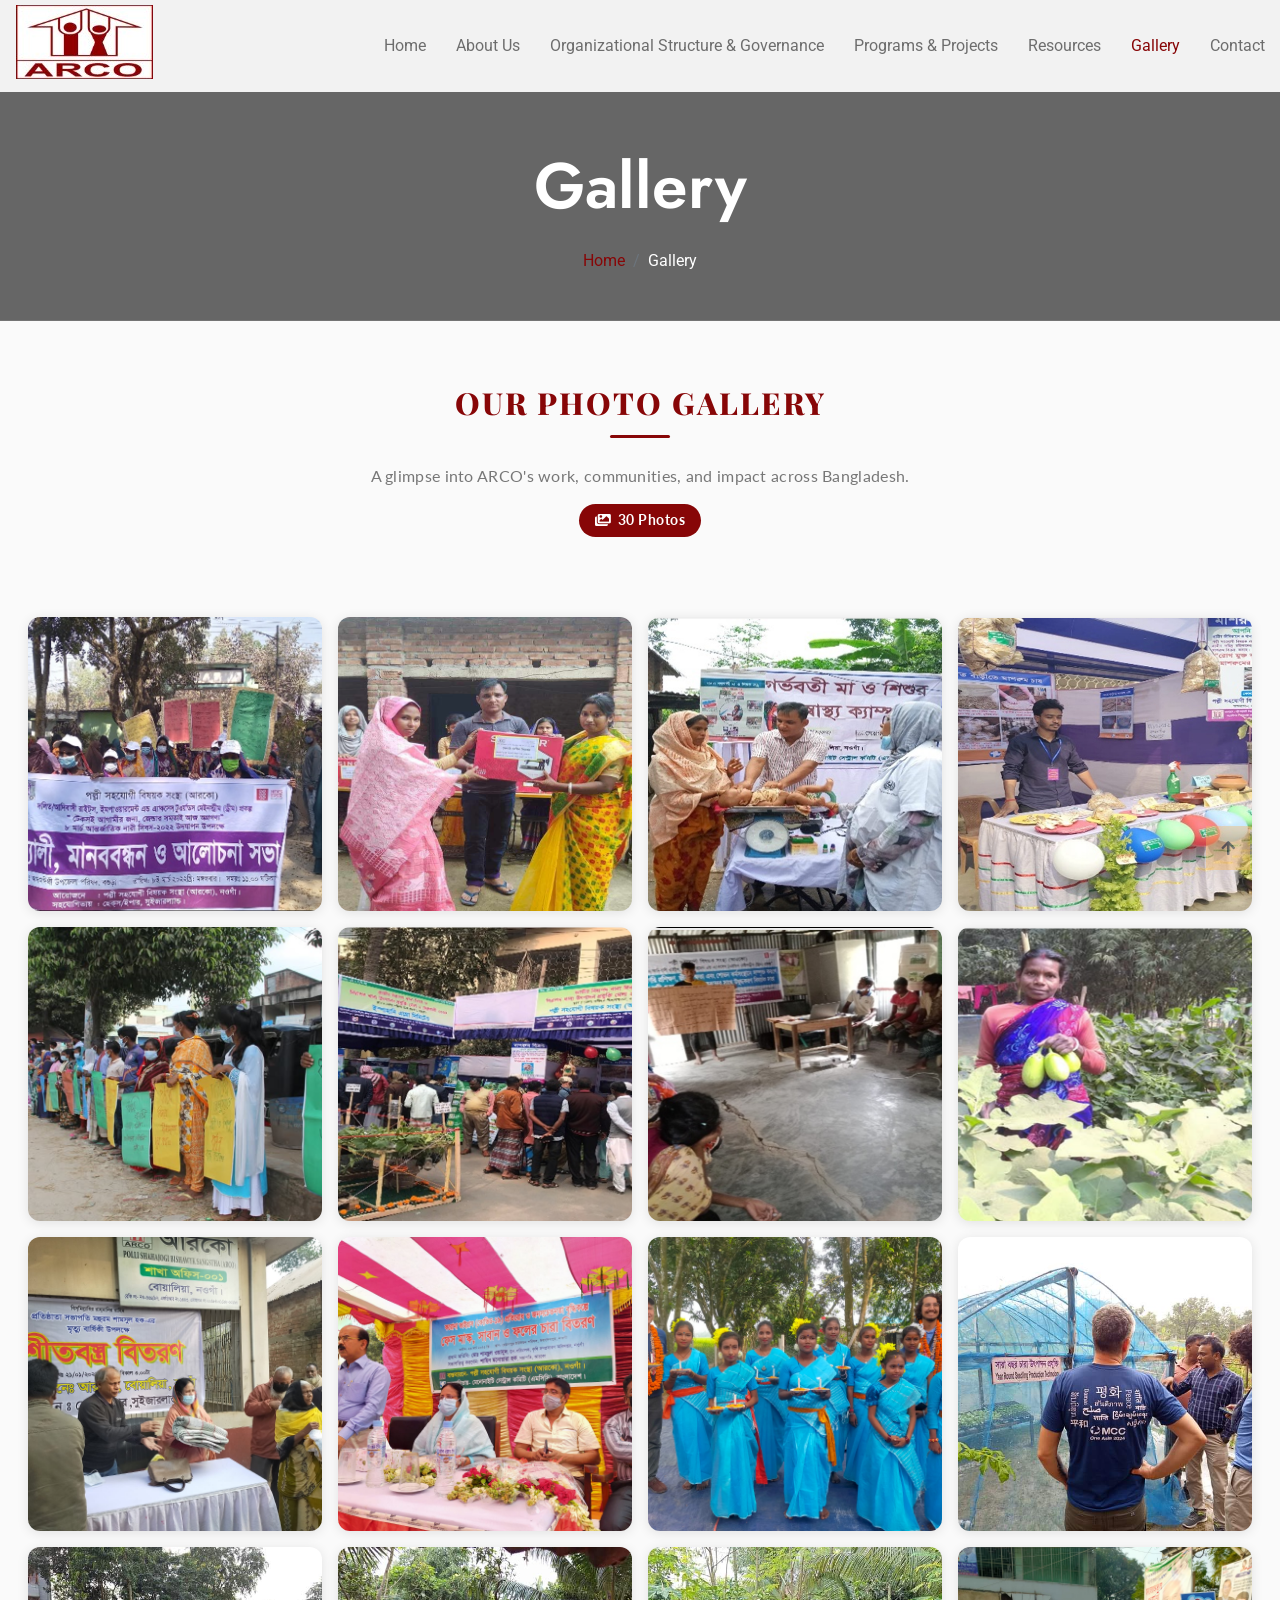
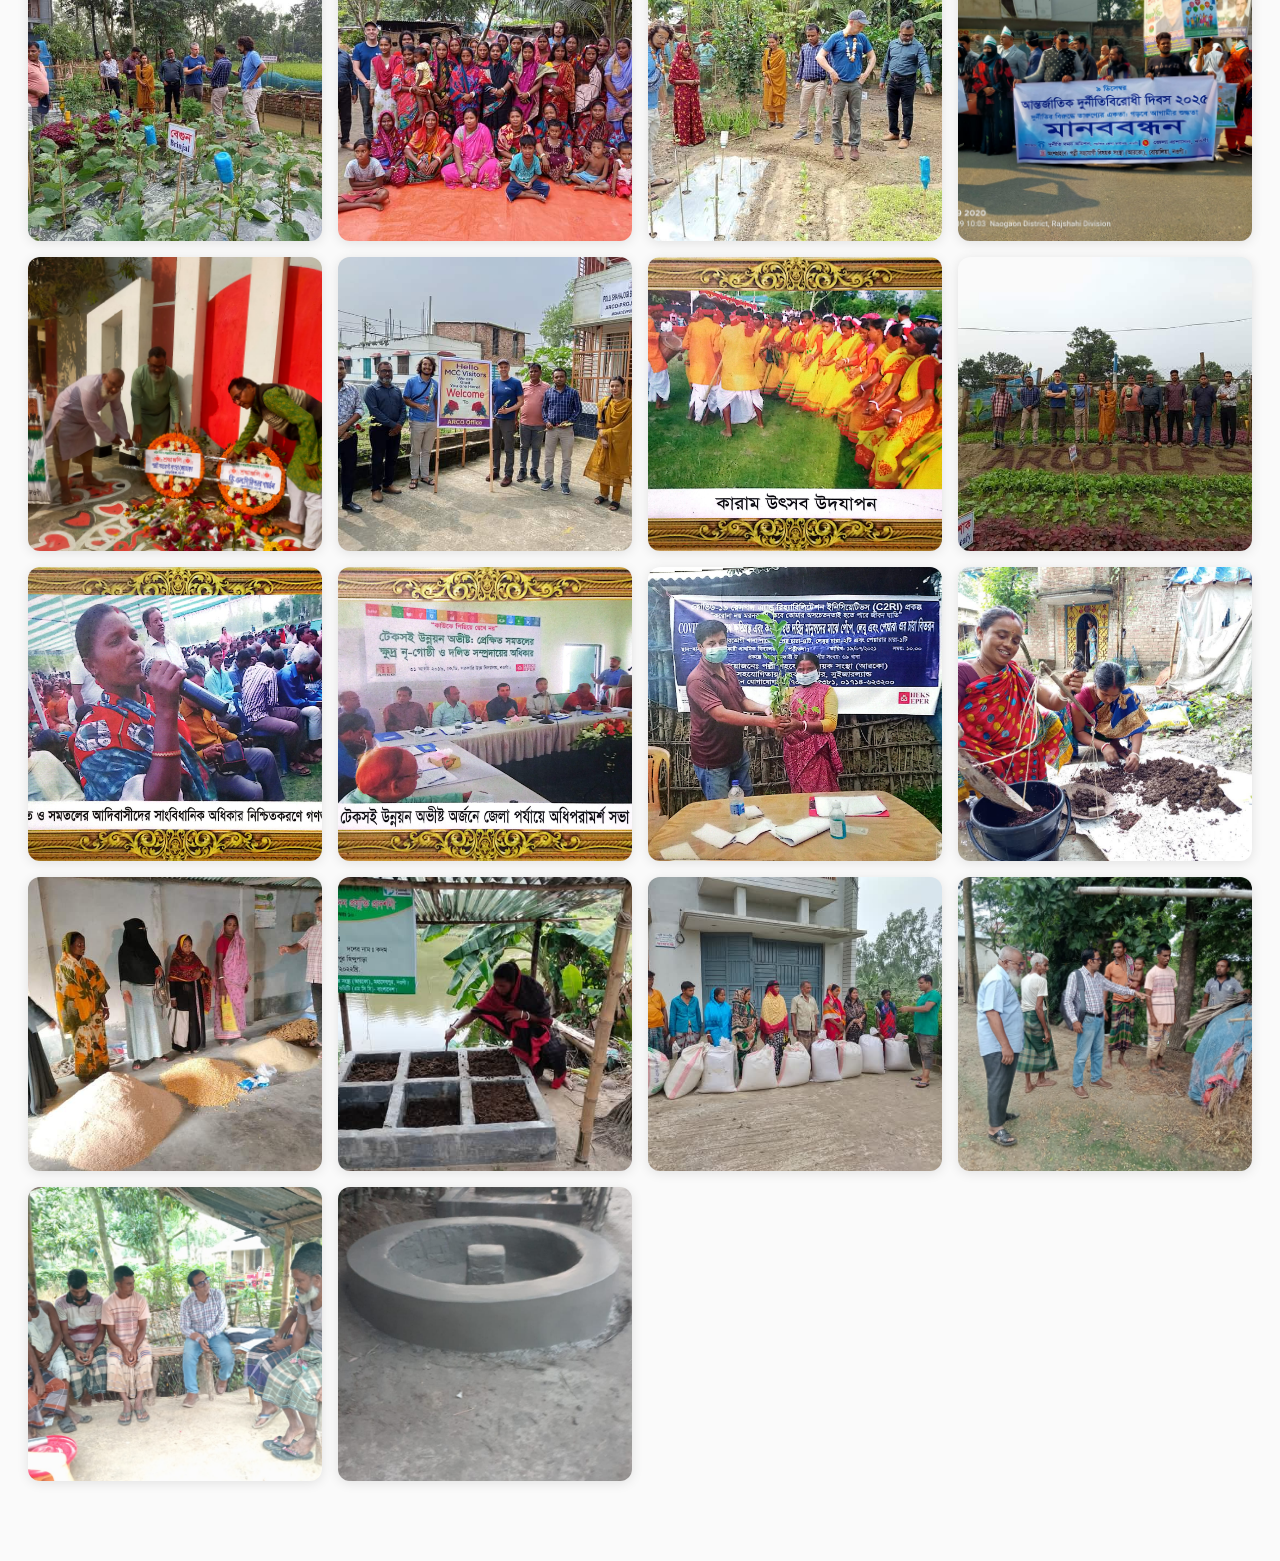
<file: gallery.html>
<!DOCTYPE html>
<html lang="en">

    <head>
        <link rel="icon" type="image/x-icon" href="favicon.png">
        <meta charset="utf-8">
        <title>ARCO-Gallery</title>
        <meta content="width=device-width, initial-scale=1.0" name="viewport">
        <meta content="" name="keywords">
        <meta content="" name="description">

        <!-- Google Web Fonts -->
        <link rel="preconnect" href="https://fonts.googleapis.com">
        <link rel="preconnect" href="https://fonts.gstatic.com" crossorigin>
        <link href="https://fonts.googleapis.com/css2?family=Playfair+Display:wght@600;700;800&family=Lato:wght@300;400;700&family=Jost:wght@500;600&family=Roboto&display=swap" rel="stylesheet">

        <!-- Icon Font Stylesheet -->
        <link rel="stylesheet" href="https://use.fontawesome.com/releases/v5.15.4/css/all.css"/>
        <link href="https://cdn.jsdelivr.net/npm/bootstrap-icons@1.4.1/font/bootstrap-icons.css" rel="stylesheet">

        <!-- Libraries Stylesheet -->
        <link href="lib/owlcarousel/assets/owl.carousel.min.css" rel="stylesheet">
        <link href="lib/lightbox/css/lightbox.min.css" rel="stylesheet">

        <!-- Customized Bootstrap Stylesheet -->
        <link href="css/bootstrap.min.css" rel="stylesheet">

        <!-- Template Stylesheet -->
        <link href="css/style.css" rel="stylesheet">

        <style>

            /* ═══════════════════════════════
               GALLERY SECTION
            ═══════════════════════════════ */
            .gallery-section {
                padding: 64px 0 80px;
                background: #fafafa;
            }

            /* Section heading — same style as about/leadership */
            .gallery-heading-wrap {
                text-align: center;
                margin-bottom: 48px;
            }

            .gallery-heading {
                font-family: 'Playfair Display', serif;
                color: #870607;
                font-size: 1.9rem;
                font-weight: 800;
                letter-spacing: 2px;
                text-transform: uppercase;
                display: inline-block;
                position: relative;
            }

            .gallery-heading::after {
                content: '';
                display: block;
                width: 60px;
                height: 3px;
                background: #870607;
                border-radius: 2px;
                margin: 14px auto 0;
            }

            .gallery-subtext {
                font-family: 'Lato', sans-serif;
                font-size: 1rem;
                color: #777;
                margin-top: 18px;
                letter-spacing: 0.3px;
            }

            /* ── Grid ── */
            .gallery-grid {
                display: grid;
                grid-template-columns: repeat(4, 1fr);
                gap: 16px;
                padding: 0 16px;
            }

            @media (max-width: 1100px) { .gallery-grid { grid-template-columns: repeat(3, 1fr); } }
            @media (max-width: 720px)  { .gallery-grid { grid-template-columns: repeat(2, 1fr); gap: 10px; } }
            @media (max-width: 440px)  { .gallery-grid { grid-template-columns: 1fr; } }

            /* ── Gallery card ── */
            .gallery-card {
                position: relative;
                overflow: hidden;
                border-radius: 12px;
                box-shadow: 0 2px 12px rgba(0,0,0,0.10);
                background: #eee;
                aspect-ratio: 1 / 1;
                cursor: pointer;
            }

            .gallery-card img {
                width: 100%;
                height: 100%;
                object-fit: cover;
                display: block;
                transition: transform 0.42s ease;
            }

            /* Hover overlay */
            .gallery-card::after {
                content: '\f00e';
                font-family: "Font Awesome 5 Free";
                font-weight: 900;
                font-size: 1.6rem;
                color: #fff;
                position: absolute;
                inset: 0;
                background: rgba(135, 6, 7, 0.55);
                display: flex;
                align-items: center;
                justify-content: center;
                opacity: 0;
                transition: opacity 0.3s ease;
                border-radius: 12px;
            }

            .gallery-card:hover img {
                transform: scale(1.08);
            }

            .gallery-card:hover::after {
                opacity: 1;
            }

            /* Red top border accent on hover */
            .gallery-card::before {
                content: '';
                position: absolute;
                top: 0; left: 0; right: 0;
                height: 3px;
                background: #870607;
                z-index: 2;
                transform: scaleX(0);
                transform-origin: left;
                transition: transform 0.3s ease;
            }

            .gallery-card:hover::before {
                transform: scaleX(1);
            }

            /* ── Image counter badge ── */
            .gallery-count-badge {
                display: inline-flex;
                align-items: center;
                gap: 7px;
                background: #870607;
                color: #fff;
                font-family: 'Lato', sans-serif;
                font-size: 0.85rem;
                font-weight: 700;
                padding: 6px 16px;
                border-radius: 20px;
                margin-bottom: 32px;
                letter-spacing: 0.5px;
            }

        </style>
    </head>

    <body>

        <!-- Spinner Start -->
        <div id="spinner" class="show w-100 vh-100 bg-white position-fixed translate-middle top-50 start-50 d-flex align-items-center justify-content-center">
            <div class="spinner-grow text-primary" role="status"></div>
        </div>
        <!-- Spinner End -->

        <!-- Navbar Start -->
        <div class="container-fluid fixed-top px-0">
            <nav class="navbar navbar-light bg-light navbar-expand-xl">
                <a href="index.html" class="navbar-brand ms-3">
                    <h1 class="text-primary display-5"><img src="Picture1.jpeg"></h1>
                </a>
                <button class="navbar-toggler py-2 px-3 me-3" type="button" data-bs-toggle="collapse" data-bs-target="#navbarCollapse">
                    <span class="fa fa-bars text-primary"></span>
                </button>
                <div class="collapse navbar-collapse bg-light" id="navbarCollapse">
                    <div class="navbar-nav ms-auto">
                        <a href="index.html" class="nav-item nav-link">Home</a>
                        <a href="about.html" class="nav-item nav-link">About Us</a>
                        <a href="leadership.html" class="nav-item nav-link">Organizational Structure & Governance</a>
                        <a href="programs.html" class="nav-item nav-link">Programs & Projects</a>
                        <a href="resources.html" class="nav-item nav-link">Resources</a>
                        <a href="gallery.html" class="nav-item nav-link active">Gallery</a>
                        <a href="contact.html" class="nav-item nav-link">Contact</a>
                    </div>
                </div>
            </nav>
        </div>
        <!-- Navbar End -->

        <!-- Header Start -->
        <div class="container-fluid bg-breadcrumb">
            <div class="container text-center py-5" style="max-width: 900px;">
                <h3 class="text-white display-3 mb-4">Gallery</h3>
                <ol class="breadcrumb justify-content-center mb-0">
                    <li class="breadcrumb-item"><a href="index.html">Home</a></li>
                    <li class="breadcrumb-item active text-white">Gallery</li>
                </ol>
            </div>
        </div>
        <!-- Header End -->

        <!-- Gallery Section Start -->
        <div class="gallery-section">
            <div class="container-fluid">

                <!-- Heading -->
                <div class="gallery-heading-wrap">
                    <h2 class="gallery-heading">Our Photo Gallery</h2>
                    <p class="gallery-subtext">A glimpse into ARCO's work, communities, and impact across Bangladesh.</p>
                    <div class="gallery-count-badge">
                        <i class="fas fa-images"></i> 30 Photos
                    </div>
                </div>

                <!-- Grid -->
                <div class="gallery-grid">

                    <a href="gallery1.png" data-lightbox="arco-gallery" data-title="ARCO Field Work" class="gallery-card">
                        <img src="gallery1.png" alt="Gallery Image 1">
                    </a>
                    <a href="gallery2.png" data-lightbox="arco-gallery" data-title="ARCO Field Work" class="gallery-card">
                        <img src="gallery2.png" alt="Gallery Image 2">
                    </a>
                    <a href="gallery3.png" data-lightbox="arco-gallery" data-title="ARCO Field Work" class="gallery-card">
                        <img src="gallery3.png" alt="Gallery Image 3">
                    </a>
                    <a href="gallery4.png" data-lightbox="arco-gallery" data-title="ARCO Field Work" class="gallery-card">
                        <img src="gallery4.png" alt="Gallery Image 4">
                    </a>
                    <a href="gallery5.png" data-lightbox="arco-gallery" data-title="ARCO Field Work" class="gallery-card">
                        <img src="gallery5.png" alt="Gallery Image 5">
                    </a>
                    <a href="gallery6.png" data-lightbox="arco-gallery" data-title="ARCO Field Work" class="gallery-card">
                        <img src="gallery6.png" alt="Gallery Image 6">
                    </a>
                    <a href="gallery7.png" data-lightbox="arco-gallery" data-title="ARCO Field Work" class="gallery-card">
                        <img src="gallery7.png" alt="Gallery Image 7">
                    </a>
                    <a href="gallery8.png" data-lightbox="arco-gallery" data-title="ARCO Field Work" class="gallery-card">
                        <img src="gallery8.png" alt="Gallery Image 8">
                    </a>
                    <a href="gallery9.jpeg" data-lightbox="arco-gallery" data-title="ARCO Field Work" class="gallery-card">
                        <img src="gallery9.jpeg" alt="Gallery Image 9">
                    </a>
                    <a href="gallery10.jpeg" data-lightbox="arco-gallery" data-title="ARCO Field Work" class="gallery-card">
                        <img src="gallery10.jpeg" alt="Gallery Image 10">
                    </a>
                    <a href="gallery11.jpeg" data-lightbox="arco-gallery" data-title="ARCO Field Work" class="gallery-card">
                        <img src="gallery11.jpeg" alt="Gallery Image 11">
                    </a>
                    <a href="gallery12.jpeg" data-lightbox="arco-gallery" data-title="ARCO Field Work" class="gallery-card">
                        <img src="gallery12.jpeg" alt="Gallery Image 12">
                    </a>
                    <a href="gallery13.jpeg" data-lightbox="arco-gallery" data-title="ARCO Field Work" class="gallery-card">
                        <img src="gallery13.jpeg" alt="Gallery Image 13">
                    </a>
                    <a href="gallery14.jpeg" data-lightbox="arco-gallery" data-title="ARCO Field Work" class="gallery-card">
                        <img src="gallery14.jpeg" alt="Gallery Image 14">
                    </a>
                    <a href="gallery15.jpeg" data-lightbox="arco-gallery" data-title="ARCO Field Work" class="gallery-card">
                        <img src="gallery15.jpeg" alt="Gallery Image 15">
                    </a>
                    <a href="gallery16.jpeg" data-lightbox="arco-gallery" data-title="ARCO Field Work" class="gallery-card">
                        <img src="gallery16.jpeg" alt="Gallery Image 16">
                    </a>
                    <a href="gallery17.jpeg" data-lightbox="arco-gallery" data-title="ARCO Field Work" class="gallery-card">
                        <img src="gallery17.jpeg" alt="Gallery Image 17">
                    </a>
                    <a href="gallery18.jpeg" data-lightbox="arco-gallery" data-title="ARCO Field Work" class="gallery-card">
                        <img src="gallery18.jpeg" alt="Gallery Image 18">
                    </a>
                    <a href="gallery19.jpeg" data-lightbox="arco-gallery" data-title="ARCO Field Work" class="gallery-card">
                        <img src="gallery19.jpeg" alt="Gallery Image 19">
                    </a>
                    <a href="gallery20.jpeg" data-lightbox="arco-gallery" data-title="ARCO Field Work" class="gallery-card">
                        <img src="gallery20.jpeg" alt="Gallery Image 20">
                    </a>
                    <a href="gallery21.jpeg" data-lightbox="arco-gallery" data-title="ARCO Field Work" class="gallery-card">
                        <img src="gallery21.jpeg" alt="Gallery Image 21">
                    </a>
                    <a href="gallery22.jpeg" data-lightbox="arco-gallery" data-title="ARCO Field Work" class="gallery-card">
                        <img src="gallery22.jpeg" alt="Gallery Image 22">
                    </a>
                    <a href="gallery23.jpeg" data-lightbox="arco-gallery" data-title="ARCO Field Work" class="gallery-card">
                        <img src="gallery23.jpeg" alt="Gallery Image 23">
                    </a>
                    </a>
                    <a href="gallery24.jpeg" data-lightbox="arco-gallery" data-title="ARCO Field Work" class="gallery-card">
                        <img src="gallery24.jpeg" alt="Gallery Image 23">
                    </a>
                    </a>
                    <a href="gallery25.jpeg" data-lightbox="arco-gallery" data-title="ARCO Field Work" class="gallery-card">
                        <img src="gallery25.jpeg" alt="Gallery Image 23">
                    </a>
                    </a>
                    <a href="gallery26.jpeg" data-lightbox="arco-gallery" data-title="ARCO Field Work" class="gallery-card">
                        <img src="gallery26.jpeg" alt="Gallery Image 23">
                    </a>
                    </a>
                    <a href="gallery27.jpeg" data-lightbox="arco-gallery" data-title="ARCO Field Work" class="gallery-card">
                        <img src="gallery27.jpeg" alt="Gallery Image 23">
                    </a>
                    </a>
                    <a href="gallery28.jpeg" data-lightbox="arco-gallery" data-title="ARCO Field Work" class="gallery-card">
                        <img src="gallery28.jpeg" alt="Gallery Image 23">
                    </a>
                    </a>
                    <a href="gallery29.jpeg" data-lightbox="arco-gallery" data-title="ARCO Field Work" class="gallery-card">
                        <img src="gallery29.jpeg" alt="Gallery Image 23">
                    </a>
                    </a>
                    <a href="gallery30.jpeg" data-lightbox="arco-gallery" data-title="ARCO Field Work" class="gallery-card">
                        <img src="gallery30.jpeg" alt="Gallery Image 23">
                    </a>

                </div>
            </div>
        </div>
        <!-- Gallery Section End -->

        <!-- Back to Top -->
        <a href="#" class="btn btn-primary btn-primary-outline-0 btn-md-square back-to-top"><i class="fa fa-arrow-up"></i></a>

        <!-- JavaScript Libraries -->
        <script src="https://ajax.googleapis.com/ajax/libs/jquery/3.6.4/jquery.min.js"></script>
        <script src="https://cdn.jsdelivr.net/npm/bootstrap@5.0.0/dist/js/bootstrap.bundle.min.js"></script>
        <script src="lib/easing/easing.min.js"></script>
        <script src="lib/waypoints/waypoints.min.js"></script>
        <script src="lib/counterup/counterup.min.js"></script>
        <script src="lib/owlcarousel/owl.carousel.min.js"></script>
        <script src="lib/lightbox/js/lightbox.min.js"></script>

        <!-- Template Javascript -->
        <script src="js/main.js"></script>

    </body>

</html>
</file>
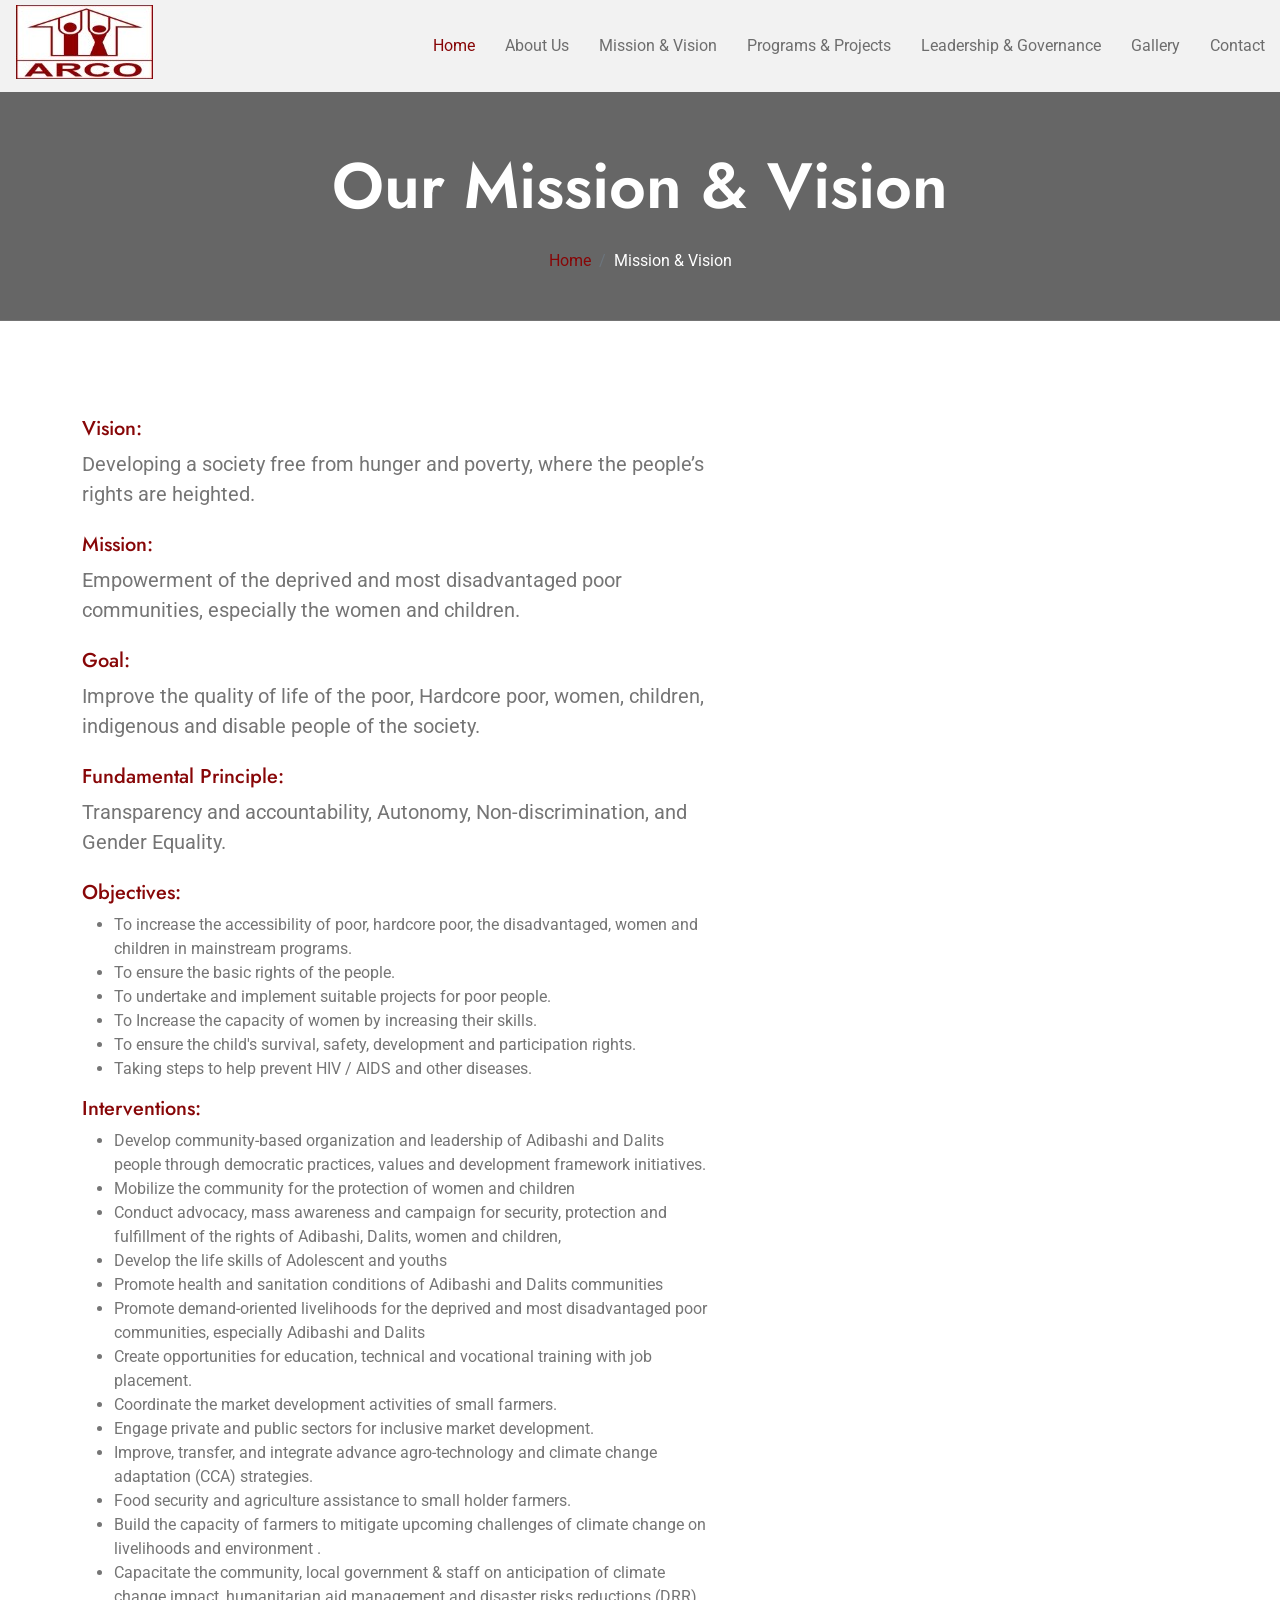
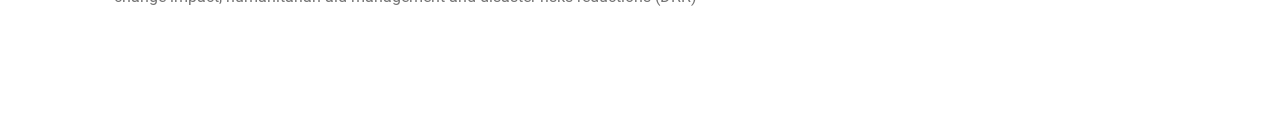
<file: mission&vision.html>
<!DOCTYPE html>
<html lang="en">

    <head>
        <meta charset="utf-8">
        <title>ARCO-Mission & Vision</title>
        <meta content="width=device-width, initial-scale=1.0" name="viewport">
        <meta content="" name="keywords">
        <meta content="" name="description">

        <!-- Google Web Fonts -->
        <link rel="preconnect" href="https://fonts.googleapis.com">
        <link rel="preconnect" href="https://fonts.gstatic.com" crossorigin>
        <link href="https://fonts.googleapis.com/css2?family=Jost:wght@500;600&family=Roboto&display=swap" rel="stylesheet"> 

        <!-- Icon Font Stylesheet -->
        <link rel="stylesheet" href="https://use.fontawesome.com/releases/v5.15.4/css/all.css"/>
        <link href="https://cdn.jsdelivr.net/npm/bootstrap-icons@1.4.1/font/bootstrap-icons.css" rel="stylesheet">

        <!-- Libraries Stylesheet -->
        <link href="lib/owlcarousel/assets/owl.carousel.min.css" rel="stylesheet">
        <link href="lib/lightbox/css/lightbox.min.css" rel="stylesheet">


        <!-- Customized Bootstrap Stylesheet -->
        <link href="css/bootstrap.min.css" rel="stylesheet">

        <!-- Template Stylesheet -->
        <link href="css/style.css" rel="stylesheet">
    </head>

    <body>

        <!-- Spinner Start -->
        <div id="spinner" class="show w-100 vh-100 bg-white position-fixed translate-middle top-50 start-50  d-flex align-items-center justify-content-center">
            <div class="spinner-grow text-primary" role="status"></div>
        </div>
        <!-- Spinner End -->


         <!-- Navbar start -->
        <div class="container-fluid fixed-top px-0">
                <nav class="navbar navbar-light bg-light navbar-expand-xl">
                    <a href="index.html" class="navbar-brand ms-3">
                        <h1 class="text-primary display-5"><img src="Picture1.jpeg"></h1>
                    </a>
                    <button class="navbar-toggler py-2 px-3 me-3" type="button" data-bs-toggle="collapse" data-bs-target="#navbarCollapse">
                        <span class="fa fa-bars text-primary"></span>
                    </button>
                    <div class="collapse navbar-collapse bg-light" id="navbarCollapse">
                        <div class="navbar-nav ms-auto">
                            <a href="index.html" class="nav-item nav-link active">Home</a>
                            <a href="about.html" class="nav-item nav-link">About Us</a>
                            <a href="mission&vision.html" class="nav-item nav-link">Mission & Vision</a>
                            <a href="programs.html" class="nav-item nav-link">Programs & Projects</a>
                            <a href="leadership.html" class="nav-item nav-link">Leadership & Governance</a>
                            <a href="gallery.html" class="nav-item nav-link">Gallery</a>
                            <a href="contact.html" class="nav-item nav-link">Contact</a>    
                        
                        </div>
                    </div>
                </nav>
            </div>
        </div>
        <!-- Navbar End -->

        <!-- Header Start -->
        <div class="container-fluid bg-breadcrumb">
            <div class="container text-center py-5" style="max-width: 900px;">
                <h3 class="text-white display-3 mb-4">Our Mission & Vision</h1>
                <ol class="breadcrumb justify-content-center mb-0">
                    <li class="breadcrumb-item"><a href="index.html">Home</a></li>
                    <li class="breadcrumb-item active text-white">Mission & Vision</li>
                </ol>    
            </div>
        </div>
        <!-- Header End -->

        <!-- About Start -->
        <div class="container-fluid about  py-5">
            <div class="container py-5">
                <div class="row g-5">
                    <div class="col-xl-7">
                        <h5  style="color: #870607;">Vision:</h5>
                        <p class="fs-5 mb-4">Developing a society free from hunger and poverty, where the people’s rights are heighted.</p>
                        <h5 style="color: #870607;">Mission:</h5>
                        <p class="fs-5 mb-4">Empowerment of the deprived and most disadvantaged poor communities, especially the women and children.</p>
                        <h5 style="color: #870607;">Goal:</h5>
                        <p class="fs-5 mb-4">Improve the quality of life of the poor, Hardcore poor, women, children, indigenous and disable people of the society. </p>
                        <h5 style="color: #870607;">Fundamental Principle:</h5>
                        <p class="fs-5 mb-4">Transparency and accountability, Autonomy, Non-discrimination, and Gender Equality.</p>
                        <h5 style="color: #870607;">Objectives:</h5>
                        <ul>
                             <li>To increase the accessibility of poor, hardcore poor, the disadvantaged, women and children in mainstream programs.</li>
                             <li>To ensure the basic rights of the people.</li>
                             <li>To undertake and implement suitable projects for poor people.</li>
                             <li>To Increase the capacity of women by increasing their skills.</li>
                             <li>To ensure the child's survival, safety, development and participation rights.</li>
                             <li>Taking steps to help prevent HIV / AIDS and other diseases.</li>
                        </ul>
                        <h5 style="color: #870607;">Interventions:</h5>
                        <ul>
                             <li>Develop community-based organization and leadership of Adibashi and Dalits people through democratic practices, values and development framework initiatives.</li>
                             <li>Mobilize the community for the protection of women and children</li>
                             <li>Conduct advocacy, mass awareness and campaign for security, protection and fulfillment of the rights of Adibashi, Dalits, women and children, </li>
                             <li>Develop the life skills of Adolescent and youths </li>
                             <li>Promote health and sanitation conditions of Adibashi and Dalits communities</li>
                             <li>Promote demand-oriented livelihoods for the deprived and most disadvantaged poor communities, especially Adibashi and Dalits</li>
                             <li>Create opportunities for education, technical and vocational training with job placement.</li>
                             <li>Coordinate the market development activities of small farmers.</li>
                             <li>Engage private and public sectors for inclusive market development.</li>
                             <li>Improve, transfer, and integrate advance agro-technology and climate change adaptation (CCA) strategies.</li>
                             <li>Food security and agriculture assistance to small holder farmers.</li>
                             <li>Build the capacity of farmers to mitigate upcoming challenges of climate change on livelihoods and environment   .</li>
                             <li>Capacitate the community, local government & staff on anticipation of climate change impact, humanitarian aid management and disaster risks reductions (DRR)</li>
                        </ul>
                    </div>
                </div>
            </div>
        </div>
        <!-- About End -->


           

        
        <!-- JavaScript Libraries -->
        <script src="https://ajax.googleapis.com/ajax/libs/jquery/3.6.4/jquery.min.js"></script>
        <script src="https://cdn.jsdelivr.net/npm/bootstrap@5.0.0/dist/js/bootstrap.bundle.min.js"></script>
        <script src="lib/easing/easing.min.js"></script>
        <script src="lib/waypoints/waypoints.min.js"></script>
        <script src="lib/counterup/counterup.min.js"></script>
        <script src="lib/owlcarousel/owl.carousel.min.js"></script>
        <script src="lib/lightbox/js/lightbox.min.js"></script>
        

        <!-- Template Javascript -->
        <script src="js/main.js"></script>

    </body>

</html>
</file>
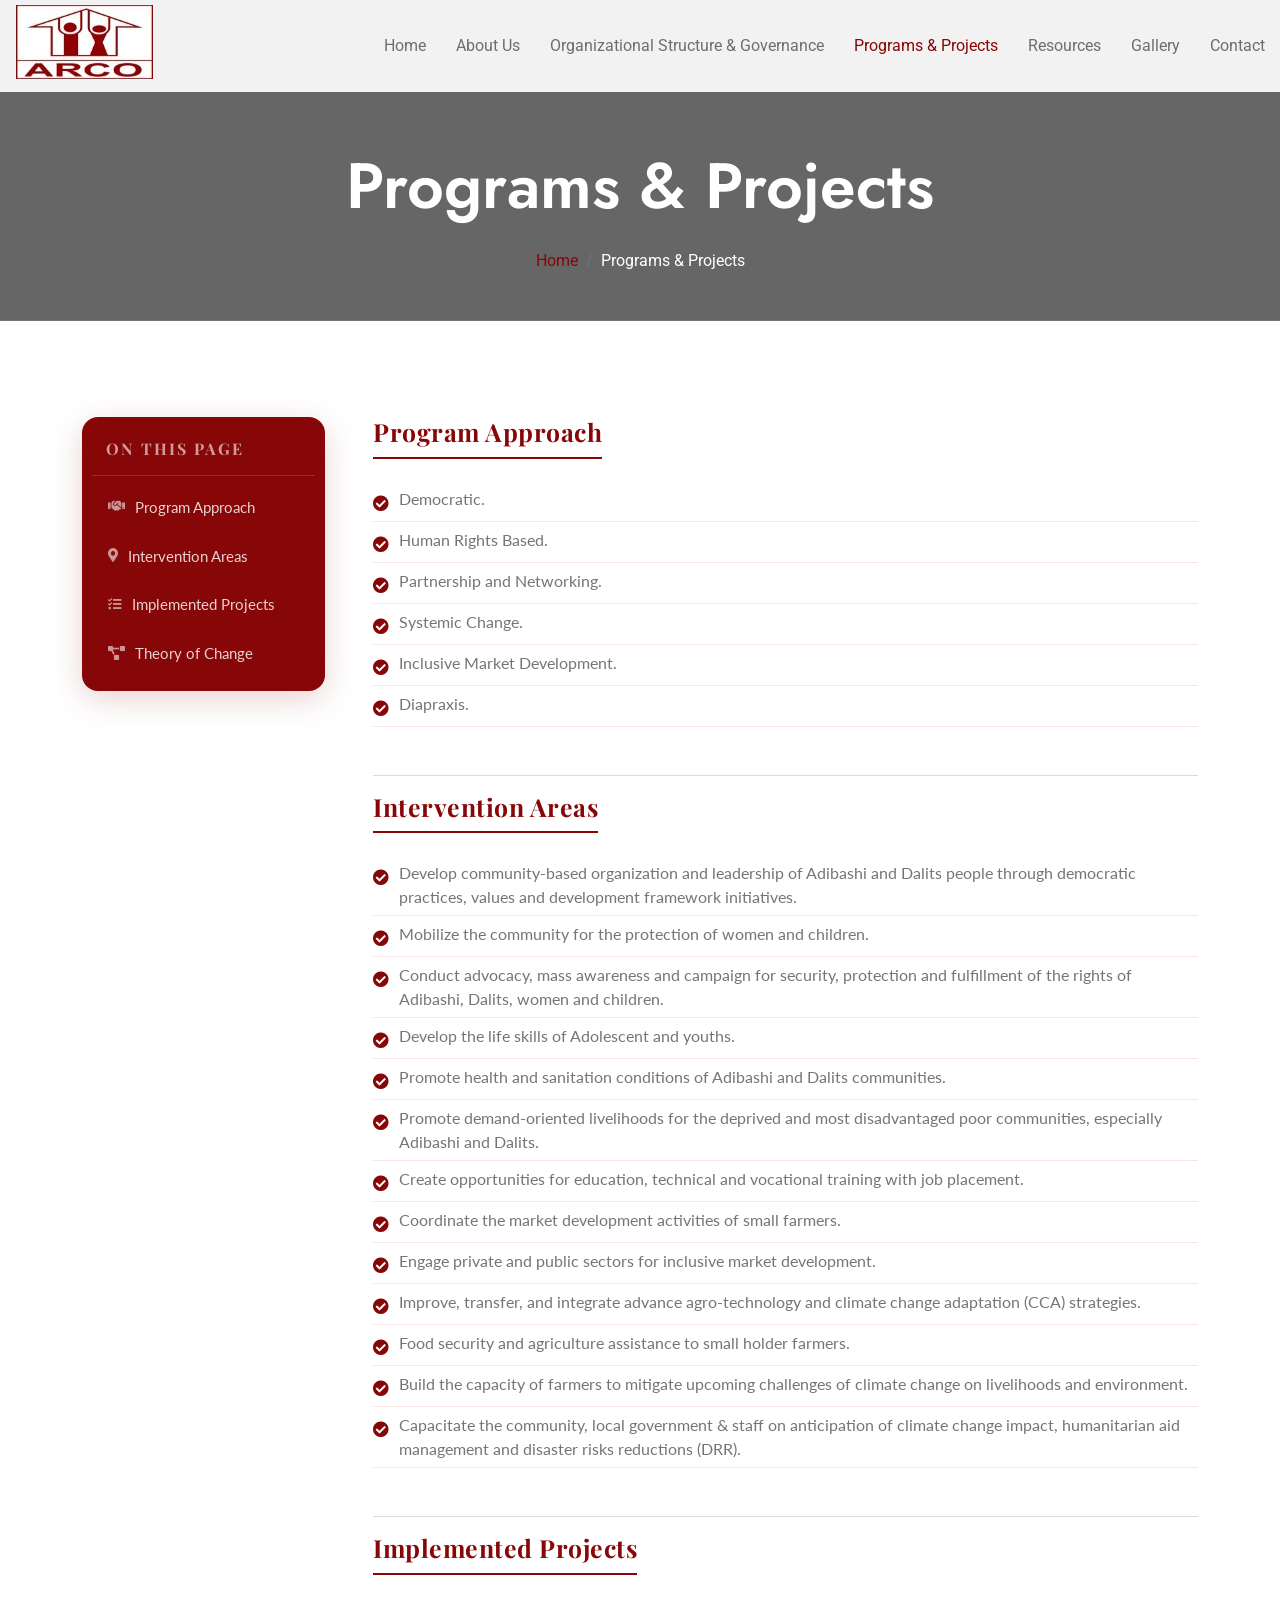
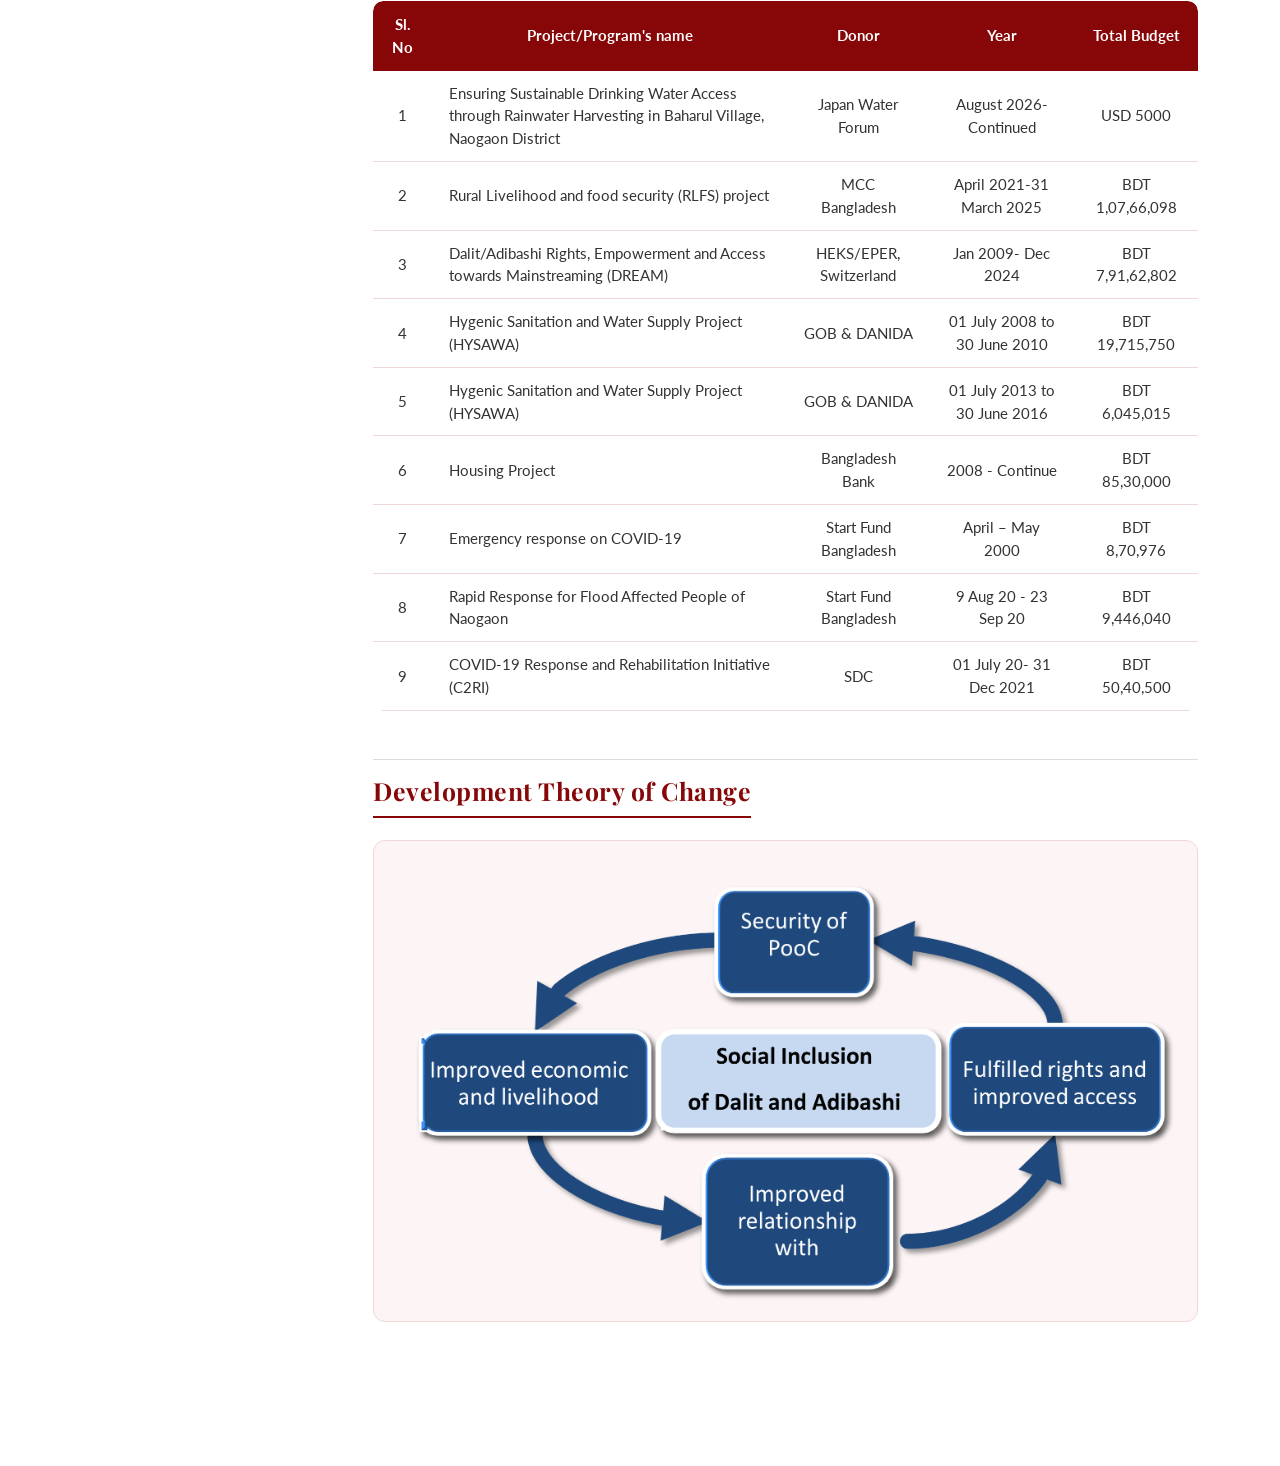
<file: programs.html>
<!DOCTYPE html>
<html lang="en">

<head>
    <link rel="icon" type="image/x-icon" href="favicon.png">
    <meta charset="utf-8">
    <title>ARCO-Programs & Projects</title>
    <meta content="width=device-width, initial-scale=1.0" name="viewport">
    <meta content="" name="keywords">
    <meta content="" name="description">

    <link rel="preconnect" href="https://fonts.googleapis.com">
    <link rel="preconnect" href="https://fonts.gstatic.com" crossorigin>
    <link href="https://fonts.googleapis.com/css2?family=Playfair+Display:wght@600;700;800&family=Lato:wght@300;400;700&family=Jost:wght@500;600&family=Roboto&display=swap" rel="stylesheet">

    <link rel="stylesheet" href="https://use.fontawesome.com/releases/v5.15.4/css/all.css" />
    <link href="https://cdn.jsdelivr.net/npm/bootstrap-icons@1.4.1/font/bootstrap-icons.css" rel="stylesheet">

    <link href="lib/owlcarousel/assets/owl.carousel.min.css" rel="stylesheet">
    <link href="lib/lightbox/css/lightbox.min.css" rel="stylesheet">

    <link href="css/bootstrap.min.css" rel="stylesheet">

    <link href="css/style.css" rel="stylesheet">

    <style>
        /* ── Anchor offset for fixed navbar ── */
        .section-anchor {
            scroll-margin-top: 90px;
        }

        /* ── Sidebar ── */
        .about-sidebar {
            position: sticky;
            top: 100px;
            background: #870607;
            border-radius: 16px;
            padding: 12px 10px;
            box-shadow: 0 8px 32px rgba(135, 6, 7, 0.18);
        }

        .about-sidebar .sidebar-title {
            font-family: 'Playfair Display', serif;
            font-size: 1rem;
            font-weight: 700;
            color: rgba(255, 255, 255, 0.6);
            text-transform: uppercase;
            letter-spacing: 2px;
            padding: 8px 14px 14px;
            border-bottom: 1px solid rgba(255, 255, 255, 0.15);
            margin-bottom: 8px;
        }

        .sidebar-nav-link {
            display: flex;
            align-items: center;
            gap: 10px;
            padding: 12px 16px;
            color: rgba(255, 255, 255, 0.82);
            font-family: 'Lato', sans-serif;
            font-size: 0.95rem;
            font-weight: 400;
            border-radius: 10px;
            text-decoration: none;
            transition: background 0.2s, color 0.2s, padding-left 0.2s;
            margin-bottom: 2px;
        }

        .sidebar-nav-link i {
            font-size: 0.85rem;
            opacity: 0.7;
            transition: opacity 0.2s;
        }

        .sidebar-nav-link:hover,
        .sidebar-nav-link.active {
            background: rgba(255, 255, 255, 0.18);
            color: #fff;
            padding-left: 22px;
            text-decoration: none;
        }

        .sidebar-nav-link.active {
            background: rgba(255, 255, 255, 0.25);
            font-weight: 700;
        }

        /* ── Section headings ── */
        .about-section-heading {
            font-family: 'Playfair Display', serif;
            color: #870607;
            font-size: 1.55rem;
            font-weight: 700;
            letter-spacing: 0.5px;
            margin-bottom: 6px;
            padding-bottom: 10px;
            border-bottom: 2px solid #870607;
            display: inline-block;
        }

        .about-body-text {
            font-family: 'Lato', sans-serif;
            font-size: 1.05rem;
            font-weight: 400;
            line-height: 1.9;
            color: #333;
        }

        /* ── Modern Table Styles ── */
        .reg-table {
            border-collapse: collapse;
            width: 100%;
            font-family: 'Lato', sans-serif;
            font-size: 0.95rem;
            border-radius: 10px;
            overflow: hidden;
            box-shadow: 0 2px 12px rgba(135, 6, 7, 0.08);
        }

        .reg-table thead th {
            background: #870607;
            color: #fff;
            padding: 12px 16px;
            text-align: center;
            border: none;
            font-weight: 700;
        }

        .reg-table tbody td {
            padding: 11px 16px;
            border-bottom: 1px solid #f0d8d8;
            text-align: center;
            vertical-align: middle;
            color: #333;
        }

        .reg-table tbody td:nth-child(2) { text-align: left; }
        .reg-table tbody tr:hover td { background: #fff5f5; }

        /* ── Lists ── */
        .custom-list {
            font-family: 'Lato', sans-serif;
            list-style: none;
            padding-left: 0;
        }

        .custom-list li {
            display: flex;
            align-items: flex-start;
            gap: 10px;
            padding: 6px 0;
            border-bottom: 1px solid #f5e5e5;
        }

        .custom-list li::before {
            content: "\f058";
            font-family: "Font Awesome 5 Free";
            font-weight: 900;
            color: #870607;
            margin-top: 4px;
            flex-shrink: 0;
        }

        .theory-wrap {
            background: #fdf5f5;
            border-radius: 12px;
            padding: 20px;
            text-align: center;
            border: 1px solid #f0d8d8;
        }

        .theory-wrap img {
            max-width: 100%;
            height: auto;
            border-radius: 8px;
        }

        /* ── Mobile dropdown ── */
        .dropdown-quicknav { display: none; }
        @media (max-width: 991px) {
            .about-sidebar { display: none; }
            .dropdown-quicknav { display: block; margin-bottom: 32px; }
        }
    </style>
</head>

<body>
    <div id="spinner" class="show w-100 vh-100 bg-white position-fixed translate-middle top-50 start-50 d-flex align-items-center justify-content-center">
        <div class="spinner-grow text-primary" role="status"></div>
    </div>

    <div class="container-fluid fixed-top px-0">
        <nav class="navbar navbar-light bg-light navbar-expand-xl">
            <a href="index.html" class="navbar-brand ms-3">
                <h1 class="text-primary display-5"><img src="Picture1.jpeg"></h1>
            </a>
            <button class="navbar-toggler py-2 px-3 me-3" type="button" data-bs-toggle="collapse" data-bs-target="#navbarCollapse">
                <span class="fa fa-bars text-primary"></span>
            </button>
            <div class="collapse navbar-collapse bg-light" id="navbarCollapse">
                <div class="navbar-nav ms-auto">
                    <a href="index.html" class="nav-item nav-link">Home</a>
                    <a href="about.html" class="nav-item nav-link">About Us</a>
                    <a href="leadership.html" class="nav-item nav-link">Organizational Structure & Governance</a>
                    <a href="programs.html" class="nav-item nav-link active">Programs & Projects</a>
                    <a href="resources.html" class="nav-item nav-link">Resources</a>
                    <a href="gallery.html" class="nav-item nav-link">Gallery</a>
                    <a href="contact.html" class="nav-item nav-link">Contact</a>
                </div>
            </div>
        </nav>
    </div>

    <div class="container-fluid bg-breadcrumb">
        <div class="container text-center py-5" style="max-width: 900px;">
            <h3 class="text-white display-3 mb-4">Programs & Projects</h3>
            <ol class="breadcrumb justify-content-center mb-0">
                <li class="breadcrumb-item"><a href="index.html">Home</a></li>
                <li class="breadcrumb-item active text-white">Programs & Projects</li>
            </ol>
        </div>
    </div>

    <div class="container-fluid about py-5">
        <div class="container py-5">
            <div class="row g-5">
                <div class="col-xl-3 col-lg-3 d-none d-lg-block">
                    <div class="about-sidebar">
                        <div class="sidebar-title">On This Page</div>
                        <a href="#program-approach" class="sidebar-nav-link active">
                            <i class="fas fa-handshake"></i> Program Approach
                        </a>
                        <a href="#intervention-areas" class="sidebar-nav-link">
                            <i class="fas fa-map-marker-alt"></i> Intervention Areas
                        </a>
                        <a href="#implemented-projects" class="sidebar-nav-link">
                            <i class="fas fa-tasks"></i> Implemented Projects
                        </a>
                        <a href="#theory-of-change" class="sidebar-nav-link">
                            <i class="fas fa-project-diagram"></i> Theory of Change
                        </a>
                    </div>
                </div>

                <div class="col-xl-9 col-lg-9 col-12">
                    <div class="dropdown-quicknav">
                        <select onchange="document.getElementById(this.value).scrollIntoView({behavior:'smooth', block:'start'})">
                            <option value="" disabled selected>— Jump to section —</option>
                            <option value="program-approach">Program Approach</option>
                            <option value="intervention-areas">Intervention Areas</option>
                            <option value="implemented-projects">Implemented Projects</option>
                            <option value="theory-of-change">Theory of Change</option>
                        </select>
                    </div>

                    <section id="program-approach" class="section-anchor mb-5">
                        <h5 class="about-section-heading">Program Approach</h5>
                        <ul class="custom-list mt-3">
                            <li>Democratic.</li>
                            <li>Human Rights Based.</li>
                            <li>Partnership and Networking.</li>
                            <li>Systemic Change.</li>
                            <li>Inclusive Market Development.</li>
                            <li>Diapraxis.</li>
                        </ul>
                    </section>

                    <hr class="section-divider">

                    <section id="intervention-areas" class="section-anchor mb-5">
                        <h5 class="about-section-heading">Intervention Areas</h5>
                        <ul class="custom-list mt-3">
                            <li>Develop community-based organization and leadership of Adibashi and Dalits people through democratic practices, values and development framework initiatives.</li>
                            <li>Mobilize the community for the protection of women and children.</li>
                            <li>Conduct advocacy, mass awareness and campaign for security, protection and fulfillment of the rights of Adibashi, Dalits, women and children.</li>
                            <li>Develop the life skills of Adolescent and youths.</li>
                            <li>Promote health and sanitation conditions of Adibashi and Dalits communities.</li>
                            <li>Promote demand-oriented livelihoods for the deprived and most disadvantaged poor communities, especially Adibashi and Dalits.</li>
                            <li>Create opportunities for education, technical and vocational training with job placement.</li>
                            <li>Coordinate the market development activities of small farmers.</li>
                            <li>Engage private and public sectors for inclusive market development.</li>
                            <li>Improve, transfer, and integrate advance agro-technology and climate change adaptation (CCA) strategies.</li>
                            <li>Food security and agriculture assistance to small holder farmers.</li>
                            <li>Build the capacity of farmers to mitigate upcoming challenges of climate change on livelihoods and environment.</li>
                            <li>Capacitate the community, local government & staff on anticipation of climate change impact, humanitarian aid management and disaster risks reductions (DRR).</li>
                        </ul>
                    </section>

                    <hr class="section-divider">

                    <section id="implemented-projects" class="section-anchor mb-5">
                        <h5 class="about-section-heading">Implemented Projects</h5>
                        <div style="overflow-x:auto; border-radius:10px; margin-top: 20px;">
                            <table class="reg-table">
                                <thead>
                                    <tr>
                                        <th>Sl. No</th>
                                        <th>Project/Program's name</th>
                                        <th>Donor</th>
                                        <th>Year</th>
                                        <th>Total Budget</th>
                                    </tr>
                                </thead>
                                <tbody>
                                    <tr><td>1</td><td>Ensuring Sustainable Drinking Water Access through Rainwater Harvesting in Baharul Village, Naogaon District</td><td>Japan Water Forum</td><td>August 2026-Continued</td><td>USD 5000</td></tr>
                                    <tr><td>2</td><td>Rural Livelihood and food security (RLFS) project</td><td>MCC Bangladesh</td><td>April 2021-31 March 2025</td><td>BDT 1,07,66,098</td></tr>
                                    <tr><td>3</td><td>Dalit/Adibashi Rights, Empowerment and Access towards Mainstreaming (DREAM)</td><td>HEKS/EPER, Switzerland</td><td>Jan 2009- Dec 2024</td><td>BDT 7,91,62,802</td></tr>
                                    <tr><td>4</td><td>Hygenic Sanitation and Water Supply Project (HYSAWA)</td><td>GOB & DANIDA</td><td>01 July 2008 to 30 June 2010</td><td>BDT 19,715,750</td></tr>
                                    <tr><td>5</td><td>Hygenic Sanitation and Water Supply Project (HYSAWA)</td><td>GOB & DANIDA</td><td>01 July 2013 to 30 June 2016</td><td>BDT 6,045,015</td></tr>
                                    <tr><td>6</td><td>Housing Project</td><td>Bangladesh Bank</td><td>2008 - Continue</td><td>BDT 85,30,000</td></tr>
                                    <tr><td>7</td><td>Emergency response on COVID-19</td><td>Start Fund Bangladesh</td><td>April – May 2000</td><td>BDT 8,70,976</td></tr>
                                    <tr><td>8</td><td>Rapid Response for Flood Affected People of Naogaon</td><td>Start Fund Bangladesh</td><td>9 Aug 20 - 23 Sep 20</td><td>BDT 9,446,040</td></tr>
                                    <tr><td>9</td><td>COVID-19 Response and Rehabilitation Initiative (C2RI)</td><td>SDC</td><td>01 July 20- 31 Dec 2021</td><td>BDT 50,40,500</td></tr>
                                </tbody>
                            </table>
                        </div>
                    </section>

                    <hr class="section-divider">

                    <section id="theory-of-change" class="section-anchor mb-5">
                        <h5 class="about-section-heading">Development Theory of Change</h5>
                        <div class="theory-wrap mt-3">
                            <img src="Theory.png" alt="Theory of Change">
                        </div>
                    </section>
                </div>
            </div>
        </div>
    </div>

    <script src="https://ajax.googleapis.com/ajax/libs/jquery/3.6.4/jquery.min.js"></script>
    <script src="https://cdn.jsdelivr.net/npm/bootstrap@5.0.0/dist/js/bootstrap.bundle.min.js"></script>
    <script src="js/main.js"></script>

    <script>
        const sections = ['program-approach', 'intervention-areas', 'implemented-projects', 'theory-of-change'];
        const sidebarLinks = document.querySelectorAll('.sidebar-nav-link');

        window.addEventListener('scroll', () => {
            let current = '';
            sections.forEach(id => {
                const el = document.getElementById(id);
                if (el && window.scrollY >= el.offsetTop - 120) {
                    current = id;
                }
            });
            sidebarLinks.forEach(link => {
                link.classList.remove('active');
                if (link.getAttribute('href') === '#' + current) {
                    link.classList.add('active');
                }
            });
        });
    </script>
</body>
</html>
</file>
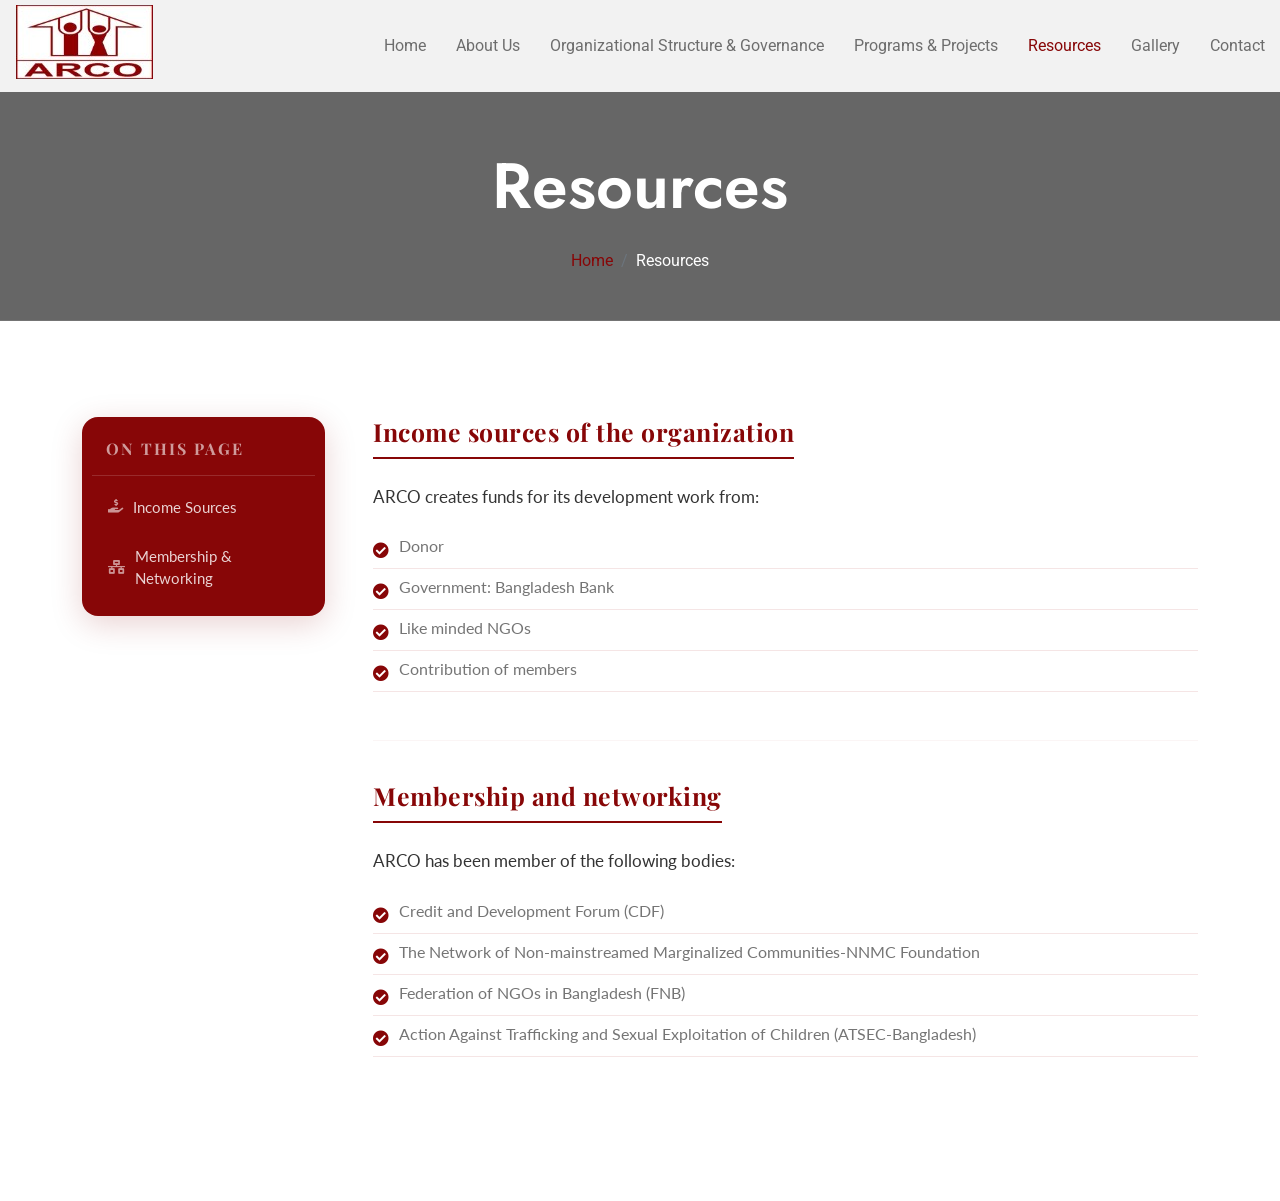
<file: resources.html>
<!DOCTYPE html>
<html lang="en">

<head>
    <link rel="icon" type="image/x-icon" href="favicon.png">
    <meta charset="utf-8">
    <title>ARCO-Resources</title>
    <meta content="width=device-width, initial-scale=1.0" name="viewport">
    <meta content="" name="keywords">
    <meta content="" name="description">

    <link rel="preconnect" href="https://fonts.googleapis.com">
    <link rel="preconnect" href="https://fonts.gstatic.com" crossorigin>
    <link href="https://fonts.googleapis.com/css2?family=Playfair+Display:wght@600;700;800&family=Lato:wght@300;400;700&family=Jost:wght@500;600&family=Roboto&display=swap" rel="stylesheet">

    <link rel="stylesheet" href="https://use.fontawesome.com/releases/v5.15.4/css/all.css" />
    <link href="https://cdn.jsdelivr.net/npm/bootstrap-icons@1.4.1/font/bootstrap-icons.css" rel="stylesheet">

    <link href="lib/owlcarousel/assets/owl.carousel.min.css" rel="stylesheet">
    <link href="lib/lightbox/css/lightbox.min.css" rel="stylesheet">

    <link href="css/bootstrap.min.css" rel="stylesheet">

    <link href="css/style.css" rel="stylesheet">

    <style>
        /* ── Anchor offset for fixed navbar ── */
        .section-anchor {
            scroll-margin-top: 90px;
        }

        /* ── Sidebar ── */
        .about-sidebar {
            position: sticky;
            top: 100px;
            background: #870607;
            border-radius: 16px;
            padding: 12px 10px;
            box-shadow: 0 8px 32px rgba(135, 6, 7, 0.18);
        }

        .about-sidebar .sidebar-title {
            font-family: 'Playfair Display', serif;
            font-size: 1rem;
            font-weight: 700;
            color: rgba(255, 255, 255, 0.6);
            text-transform: uppercase;
            letter-spacing: 2px;
            padding: 8px 14px 14px;
            border-bottom: 1px solid rgba(255, 255, 255, 0.15);
            margin-bottom: 8px;
        }

        .sidebar-nav-link {
            display: flex;
            align-items: center;
            gap: 10px;
            padding: 12px 16px;
            color: rgba(255, 255, 255, 0.82);
            font-family: 'Lato', sans-serif;
            font-size: 0.95rem;
            font-weight: 400;
            border-radius: 10px;
            text-decoration: none;
            transition: background 0.2s, color 0.2s, padding-left 0.2s;
            margin-bottom: 2px;
        }

        .sidebar-nav-link i {
            font-size: 0.85rem;
            opacity: 0.7;
            transition: opacity 0.2s;
        }

        .sidebar-nav-link:hover,
        .sidebar-nav-link.active {
            background: rgba(255, 255, 255, 0.18);
            color: #fff;
            padding-left: 22px;
            text-decoration: none;
        }

        .sidebar-nav-link.active {
            background: rgba(255, 255, 255, 0.25);
            font-weight: 700;
        }

        /* ── Section headings ── */
        .about-section-heading {
            font-family: 'Playfair Display', serif;
            color: #870607;
            font-size: 1.55rem;
            font-weight: 700;
            letter-spacing: 0.5px;
            margin-bottom: 6px;
            padding-bottom: 10px;
            border-bottom: 2px solid #870607;
            display: inline-block;
        }

        .about-body-text {
            font-family: 'Lato', sans-serif;
            font-size: 1.05rem;
            font-weight: 400;
            line-height: 1.9;
            color: #333;
        }

        /* ── Lists ── */
        .custom-list {
            font-family: 'Lato', sans-serif;
            list-style: none;
            padding-left: 0;
        }

        .custom-list li {
            display: flex;
            align-items: flex-start;
            gap: 10px;
            padding: 6px 0;
            border-bottom: 1px solid #f5e5e5;
        }

        .custom-list li::before {
            content: "\f058";
            font-family: "Font Awesome 5 Free";
            font-weight: 900;
            color: #870607;
            margin-top: 4px;
            flex-shrink: 0;
        }

        /* ── Section divider ── */
        .section-divider {
            border: none;
            border-top: 1px solid #f0d8d8;
            margin: 40px 0;
        }

        /* ── Mobile dropdown ── */
        .dropdown-quicknav { display: none; }
        @media (max-width: 991px) {
            .about-sidebar { display: none; }
            .dropdown-quicknav { display: block; margin-bottom: 32px; }
        }
    </style>
</head>

<body>
    <div id="spinner" class="show w-100 vh-100 bg-white position-fixed translate-middle top-50 start-50 d-flex align-items-center justify-content-center">
        <div class="spinner-grow text-primary" role="status"></div>
    </div>

    <div class="container-fluid fixed-top px-0">
        <nav class="navbar navbar-light bg-light navbar-expand-xl">
            <a href="index.html" class="navbar-brand ms-3">
                <h1 class="text-primary display-5"><img src="Picture1.jpeg"></h1>
            </a>
            <button class="navbar-toggler py-2 px-3 me-3" type="button" data-bs-toggle="collapse" data-bs-target="#navbarCollapse">
                <span class="fa fa-bars text-primary"></span>
            </button>
            <div class="collapse navbar-collapse bg-light" id="navbarCollapse">
                <div class="navbar-nav ms-auto">
                    <a href="index.html" class="nav-item nav-link">Home</a>
                    <a href="about.html" class="nav-item nav-link">About Us</a>
                    <a href="leadership.html" class="nav-item nav-link">Organizational Structure & Governance</a>
                    <a href="programs.html" class="nav-item nav-link">Programs & Projects</a>
                    <a href="resources.html" class="nav-item nav-link active">Resources</a>
                    <a href="gallery.html" class="nav-item nav-link">Gallery</a>
                    <a href="contact.html" class="nav-item nav-link">Contact</a>
                </div>
            </div>
        </nav>
    </div>

    <div class="container-fluid bg-breadcrumb">
        <div class="container text-center py-5" style="max-width: 900px;">
            <h3 class="text-white display-3 mb-4">Resources</h3>
            <ol class="breadcrumb justify-content-center mb-0">
                <li class="breadcrumb-item"><a href="index.html">Home</a></li>
                <li class="breadcrumb-item active text-white">Resources</li>
            </ol>
        </div>
    </div>

    <div class="container-fluid about py-5">
        <div class="container py-5">
            <div class="row g-5">
                <div class="col-xl-3 col-lg-3 d-none d-lg-block">
                    <div class="about-sidebar">
                        <div class="sidebar-title">On This Page</div>
                        <a href="#income-sources" class="sidebar-nav-link active">
                            <i class="fas fa-hand-holding-usd"></i> Income Sources
                        </a>
                        <a href="#networking" class="sidebar-nav-link">
                            <i class="fas fa-network-wired"></i> Membership & Networking
                        </a>
                    </div>
                </div>

                <div class="col-xl-9 col-lg-9 col-12">
                    <div class="dropdown-quicknav">
                        <select onchange="document.getElementById(this.value).scrollIntoView({behavior:'smooth', block:'start'})">
                            <option value="" disabled selected>— Jump to section —</option>
                            <option value="income-sources">Income Sources</option>
                            <option value="networking">Membership & Networking</option>
                        </select>
                    </div>

                    <section id="income-sources" class="section-anchor mb-5">
                        <h5 class="about-section-heading">Income sources of the organization</h5>
                        <p class="about-body-text mt-3">ARCO creates funds for its development work from:</p>
                        <ul class="custom-list mt-3">
                            <li>Donor</li>
                            <li>Government: Bangladesh Bank</li>
                            <li>Like minded NGOs</li>
                            <li>Contribution of members</li>
                        </ul>
                    </section>

                    <hr class="section-divider">

                    <section id="networking" class="section-anchor mb-5">
                        <h5 class="about-section-heading">Membership and networking</h5>
                        <p class="about-body-text mt-3">ARCO has been member of the following bodies:</p>
                        <ul class="custom-list mt-3">
                            <li>Credit and Development Forum (CDF)</li>
                            <li>The Network of Non-mainstreamed Marginalized Communities-NNMC Foundation</li>
                            <li>Federation of NGOs in Bangladesh (FNB)</li>
                            <li>Action Against Trafficking and Sexual Exploitation of Children (ATSEC-Bangladesh)</li>
                        </ul>
                    </section>
                </div>
            </div>
        </div>
    </div>

    <script src="https://ajax.googleapis.com/ajax/libs/jquery/3.6.4/jquery.min.js"></script>
    <script src="https://cdn.jsdelivr.net/npm/bootstrap@5.0.0/dist/js/bootstrap.bundle.min.js"></script>
    <script src="js/main.js"></script>

    <script>
        const sections = ['income-sources', 'networking'];
        const sidebarLinks = document.querySelectorAll('.sidebar-nav-link');

        window.addEventListener('scroll', () => {
            let current = '';
            sections.forEach(id => {
                const el = document.getElementById(id);
                if (el && window.scrollY >= el.offsetTop - 120) {
                    current = id;
                }
            });
            sidebarLinks.forEach(link => {
                link.classList.remove('active');
                if (link.getAttribute('href') === '#' + current) {
                    link.classList.add('active');
                }
            });
        });
    </script>
</body>
</html>
</file>
<file: css/style.css>
/*** Spinner Start ***/
#spinner {
    opacity: 0;
    visibility: hidden;
    transition: opacity .8s ease-out, visibility 0s linear .5s;
    z-index: 99999;
 }

 #spinner.show {
     transition: opacity .8s ease-out, visibility 0s linear .0s;
     visibility: visible;
     opacity: 1;
 }
/*** Spinner End ***/

.back-to-top {
    position: fixed;
    right: 30px;
    bottom: 30px;
    display: flex;
    width: 45px;
    height: 45px;
    align-items: center;
    justify-content: center;
    transition: 0.5s;
    z-index: 99;
}

/*** Button Start ***/
.btn {
    font-weight: 600;
    transition: .5s;
}

.btn-square {
    width: 32px;
    height: 32px;
}

.btn-sm-square {
    width: 34px;
    height: 34px;
}

.btn-md-square {
    width: 44px;
    height: 44px;
}

.btn-lg-square {
    width: 56px;
    height: 56px;
}

.btn-square,
.btn-sm-square,
.btn-md-square,
.btn-lg-square {
    padding: 0;
    display: flex;
    align-items: center;
    justify-content: center;
    font-weight: normal;
}

.btn-hover-bg {
    transition: 0.5s;
}

.btn-hover-bg:hover {
    background: var(--bs-secondary) !important;
    color: var(--bs-primary) !important;
}

.btn-hover-color {
    transition: 0.5s;
}

.btn-hover-color:hover {
    color: var(--bs-secondary) !important;
}
/*** Topbar Start ***/
.fixed-top .container {
    transition: 0.5s;
}

.topbar {
    padding: 2px 10px 2px 20px;
    background: var(--bs-primary) !important;
}

.topbar a,
.topbar a i {
    transition: 0.5s;
}

.topbar a:hover,
.topbar a i:hover {
    color: var(--bs-secondary) !important;
}


@media (max-width: 768px) {
    .topbar {
        display: none;    
    }
}
/*** Topbar End ***/


/*** Navbar Start ***/
.navbar {
    padding: 0;
}

.navbar .navbar-nav .nav-link {
    padding: 10px 15px;
    font-size: 16px;
    transition: .5s;
}

.navbar .navbar-nav .nav-link:hover,
.navbar .navbar-nav .nav-link.active,
.sticky-top.bg-white .navbar .navbar-nav .nav-link:hover,
.sticky-top.bg-white .navbar .navbar-nav .nav-link.active {
    color: var(--bs-primary);
}

.navbar .dropdown-toggle::after {
    border: none;
    content: "\f107";
    font-family: "Font Awesome 5 Free";
    font-weight: 600;
    vertical-align: middle;
    margin-left: 8px;
}

@media (min-width: 1200px) {
    .navbar .nav-item .dropdown-menu {
        display: block;
        visibility: hidden;
        top: 100%;
        transform: rotateX(-75deg);
        transform-origin: 0% 0%;
        border: 0;
        transition: .5s;
        opacity: 0;
    }
}

@media (max-width: 1200px) {
    .navbar .collapse.navbar-collapse .btn-hover-bg.btn {
        margin-bottom: 20px;
    }
}

.dropdown .dropdown-menu a:hover {
    background: var(--bs-secondary);
    color: var(--bs-primary);
}

.navbar .nav-item:hover .dropdown-menu {
    transform: rotateX(0deg);
    visibility: visible;
    background: var(--bs-light) !important;
    transition: .5s;
    opacity: 1;
}
/*** Navbar End ***/

/*** Carousel Start ***/
.carousel-header #carouselId .carousel-control-prev,
.carousel-header #carouselId .carousel-control-next {
    background: transparent;
}

.carousel-header #carouselId .carousel-inner .carousel-item {
    position: relative;
    min-height: 100vh 
}

.carousel-header #carouselId .carousel-inner .carousel-item img {
    position: absolute;
    width: 100%;
    height: 100%;
    object-fit: cover;
}

.carousel-header #carouselId .carousel-inner .carousel-item .carousel-caption {
    position: absolute;
    width: 100%;
    height: 100%;
    top: 0;
    left: 0;
    padding-top: 80px;
    display: flex;
    align-items: center;
    justify-content: center;
    text-align: center;
    background: linear-gradient(rgba(0, 0, 0, .4), rgba(0, 0, 0, 0.4));
    background-size: cover;
}

.carousel-control-prev,
.carousel-control-next {
    opacity: 0;
}

.carousel-control-prev .carousel-control-prev-icon,
.carousel-control-next .carousel-control-next-icon {
    background: transparent !important;
}

.carousel-header #carouselId.carousel {
    position: relative;
}

.carousel-header #carouselId.carousel .carousel-indicators {
    position: absolute;
    bottom: 0;
    left: 0;
    display: flex;
    align-items: center;
    justify-content: center;
    background: transparent !important;
}

.carousel-header #carouselId.carousel .carousel-indicators li,
.carousel-header #carouselId.carousel .carousel-indicators li,
.carousel-header #carouselId.carousel .carousel-indicators li {
    margin-right: 30px !important;
}

.carousel-header #carouselId.carousel .carousel-indicators li {
    width: 12px;
    height: 12px;
    border-radius: 12px !important;
    border: 5px solid transparent;
    transition: 0.5s;
    
}

.carousel-header #carouselId.carousel .carousel-indicators li.active {
    border: 5px solid var(--bs-primary) !important;
    border-radius: 10px;
}
/*** Carousel End ***/



/*** Single Page Hero Header Start ***/
.bg-breadcrumb {
    background: linear-gradient(rgba(0, 0, 0, 0.6), rgba(0, 0, 0, 0.6)), url();
    background-position: center center;
    background-repeat: no-repeat;
    background-size: cover;
    padding: 100px 0 0 0;
}
/*** Single Page Hero Header End ***/


/*** About Start ***/
.about .tab-class .nav .nav-item a.active,
.about .tab-class .nav .nav-item a.active span {
    background: var(--bs-primary) !important;
    color: var(--bs-white) !important;
}

/*** About End ***/


/*** Service Start ***/
.service .service-item {
    position: relative;
    overflow: hidden;
}

.service .service-item .service-link {
    position: absolute;
    width: 100%; 
    height: 100%; 
    padding: 20px; 
    bottom: 0; 
    left: 0; 
    display: flex; 
    align-items: end;
    background: rgba(0, 0, 0, 0.3);
    transition: 0.5s; 
}

.service .service-item .service-link:hover {
    background: rgba(0, 0, 0, 0.6);
}

.service .service-item .service-link a {
    color: var(--bs-white);
    transition: 0.5s;
}

.service .service-item img {
    transition: 0.5s;
}

.service .service-item:hover img {
    transform: scale(1.2);
}

.service .service-item .service-link:hover a:hover {
    color: var(--bs-primary);
}
/*** Service End ***/


/*** Donation Start ***/
.donation .donation-item {
    position: relative;
    overflow: hidden;
    z-index: 1;
}

.donation .donation-item::after {
    width: 100%;
    height: 100%;
    position: absolute;
    content: "";
    top: 0;
    left: 0;
    display: flex;
    background: rgba(0, 0, 0, 0.5);
    z-index: 2;
}


.donation .donation-item .donation-content {
    position: absolute;
    width: 100%; 
    height: 100%; 
    padding: 20px; 
    justify-content: end; 
    bottom: -60px; 
    left: 0;
    transition: 0.5s;
    z-index: 3;
}

.donation .donation-item:hover .donation-content {
    position: absolute;
    width: 100%; 
    height: 100%; 
    padding: 20px; 
    justify-content: end; 
    bottom: 0px; 
    left: 0;
    background: rgba(0, 0, 0, 0.6);
}

.donation .donation-item .donation-btn {
    visibility: hidden;
    opacity: 0;
    transition: 0.5s;
}

.donation .donation-item:hover .donation-btn {
    visibility: visible;
    opacity: 1;
}

/*** Donation End ***/


/*** Counter Start ***/
.counter .counter-item .counter-counting {
    width: 100%;
    text-align: center;
    border-style: dotted;
    border-color: var(--bs-white); 
    font-size: 30px;
}
/*** Counter End ***/


/*** causes Start ***/
.causes .causes-item {
    overflow: hidden;
}

.causes .causes-item .causes-img {
    position: relative;
    transition: 0.5s;
}

.causes .causes-item .causes-img .causes-link {
    position: absolute;
    width: 100%;
    height: 100%;
    bottom: 0 !important; 
    left: 0;
    display: flex;
    justify-content: space-between;
    align-items: end;
    background: rgba(0, 0, 0, .2);
    transition: 0.5s;
}

.causes .causes-item .causes-img:hover .causes-link {
    background: rgba(0, 0, 0, .6);
}

.causes .causes-item .causes-img img {
    transition: 0.5s;
}

.causes .causes-item .causes-img:hover img {
    transform: scalex(-1);
}

.causes .causes-item .causes-img .causes-dination {
    position: absolute;
    top: 0; 
    right: 0;
}

.causes .causes-item .causes-img .causes-dination a {
    font-size: 14px;
}

.causes .causes-item .causes-content {
    background: var(--bs-secondary);
    border-color: var(--bs-white);
    border-style: dotted;
    border-top: 0;

}

.causes .causes-item .progress {
    height: 10px;
    overflow: visible;
}

.causes .causes-item .progress .progress-bar {
    position: relative;
    width: 0;
    overflow: visible;
    background: var(--bs-primary);
    transition: 2s;
}

.causes .causes-item .progress .progress-bar span {
    position: absolute;
    top: 50%;
    right: -1px;
    transform: translateY(-50%);
    padding: 1px 5px;
    font-size: 12px;
    color: var(--bs-white);
    background: var(--bs-dark);
    z-index: 1;
}
/*** causes End ***/


/*** Events Start ***/
.event .event-carousel.owl-carousel {
    position: relative;
}
.event .event-carousel.owl-carousel .owl-nav .owl-prev {
    position: absolute;
    top: -60px;
    left: 0;
    width: 80px;
    height: 40px;
    border: 1px solid var(--bs-primary);
    background: var(--bs-primary);
    color: var(--bs-white);
    display: flex;
    align-items: center;
    justify-content: center;
    transition: 0.5s;
}

.event .event-carousel.owl-carousel .owl-nav .owl-next {
    position: absolute;
    top: -60px;
    right: 0;
    width: 80px;
    height: 40px;
    border: 1px solid var(--bs-primary);
    background: var(--bs-primary);
    color: var(--bs-white);
    display: flex;
    align-items: center;
    justify-content: center;
    transition: 0.5s;
}

.event .event-carousel.owl-carousel .owl-nav .owl-prev:hover,
.event .event-carousel.owl-carousel .owl-nav .owl-next:hover {
    background: var(--bs-secondary);
    color: var(--bs-primary);
}
.event .event-carousel .event-item .event-content {
    border-style: dotted;
    border-top: 0; 
    border-color: var(--bs-white); 
    background: var(--bs-secondary);
}
/*** Events End ***/


/*** Blog Start ***/
.blog .blog-item .blog-img {
    position: relative;
    overflow: hidden;
}

.blog .blog-item .blog-img .blog-info {
    position: absolute;
    width: 100%;
    height: 100%;
    bottom: 0;
    left: 0;
    padding: 20px;
    background: rgba(0, 0, 0, .2);
    color: var(--bs-white) !important;
    display: flex;
    align-items: end;
    justify-content: space-between;
    transition: 0.5s;
}

.blog .blog-item .blog-img:hover .blog-info {
    background: rgba(0, 0, 0, .6);
}


.blog .blog-item .blog-img .search-icon {
    position: absolute;
    width: 100%;
    height: 100%;
    top: 0;
    left: 0;
    display: flex;
    align-items: center;
    justify-content: center;
    opacity: 0;
    transition: 0.5s;
}

.blog .blog-item .blog-img img {
    transition: 0.5s;
}

.blog .blog-item .blog-img:hover img {
    transform: scale(1.3);
}

.blog .blog-item .blog-img:hover .search-icon {
    opacity: 1;
}
/*** Blog End ***/

/*** Gallery Start ***/
.gallery .gallery-item {
    position: relative;
    overflow: hidden;
    z-index: 1;
}

.gallery .gallery-item img {
    transition: 0.5s;
}

.gallery .gallery-item:hover img {
    transform: scale(1.2);
}

.gallery .gallery-item .gallery-content {
    position: absolute;
    width: 100%;
    height: 0;
    bottom: 0; 
    left: 0;
    background: rgba(249, 195, 123, .4);
    text-align: center;
    display: flex;
    flex-direction: column;
    justify-content: end;
    transition: 0.5s;
    z-index: 2;
}

.gallery .gallery-item:hover .gallery-content {
    height: 100%;
}

.gallery .gallery-item .gallery-content .gallery-inner {
    transition: 0.5s;
    background: rgba(0, 0, 0, 0.1);
    padding-top: 40px;
}

.gallery .gallery-item:hover .gallery-content .gallery-inner {
    background: rgba(249, 195, 123, 1);
    padding: 50px 0;
    display: flex;
    flex-direction: column;
    align-items: center;
    justify-content: center;
}

.gallery .gallery-item .search-icon {
    position: absolute;
    top: 50%;
    left: 50%;
    transform: translate(-50%, -50%);
    margin-top: -80px;
    opacity: 0;
    transition: 0.5s;
    z-index: 3;
}

.gallery .gallery-item:hover .search-icon {
    opacity: 1;
}
/*** Gallery End ***/


/*** Volunteer Start ***/
.volunteer {
    background: rgba(249, 195, 123, .1);
}
.volunteer .volunteer-img {
    position: relative;
    overflow: hidden;
}

.volunteer .volunteer-img .volunteer-title {
    position: absolute;
    width: 100%;
    height: 100%;
    bottom: 0;
    left: 0;
    padding: 10px;
    background: rgba(0, 0, 0, .1);
    display: flex;
    flex-direction: column;
    text-align: center;
    justify-content: end;
    transition: 0.5s;
}

.volunteer .volunteer-img:hover .volunteer-title {
    background: rgba(0, 0, 0, .5);
}

.volunteer .volunteer-img img {
    transition: 0.5s;
}

.volunteer .volunteer-img:hover img {
    transform: scale(1.2);
}
/*** Volunteer End ***/


/*** Contact Start ***/
.contact {
    background: rgba(249, 195, 123, .4);
    border-style: dotted;
    border-color: var(--bs-white);
}

/*** Contact End ***/


/*** Footer Start ***/
.footer {
    border-top: 3px;
    border-right: 0;
    border-bottom: 0;
    border-left: 0;
    border-style: dotted;
    border-color: var(--bs-light);
}
.footer .footer-item a,
.footer .footer-item p {
    line-height: 35px;
    color: var(--bs-body);
    transition: 0.5s;
}

.footer .footer-item a:hover {
    color: var(--bs-primary);
    letter-spacing: 1px;
}

.footer .footer-item .footer-gallery {
    position: relative;
    overflow: hidden;
}

.footer .footer-item .footer-gallery img {
    transition: 0.5s;
}

.footer .footer-item .footer-gallery:hover img {
    transform: scale(1.2);
}

.footer .footer-item .footer-gallery .footer-search-icon {
    position: absolute;
    width: 100%;
    height: 100%;
    top: 0;
    left: 0;
    display: flex;
    align-items: center;
    justify-content: center;
    transition: 0.5s;
    opacity: 0;
}

.footer .footer-item .footer-gallery:hover .footer-search-icon {
    opacity: 1;
    background: rgba(0, 0, 0, .6);
}
/*** Footer End ***/

/*** copyright Start ***/
.copyright {
    border-top: 1px solid rgba(255, 255, 255, 0.08);
    background: var(--bs-dark) !important;
}
/*** copyright end ***/
</file>
